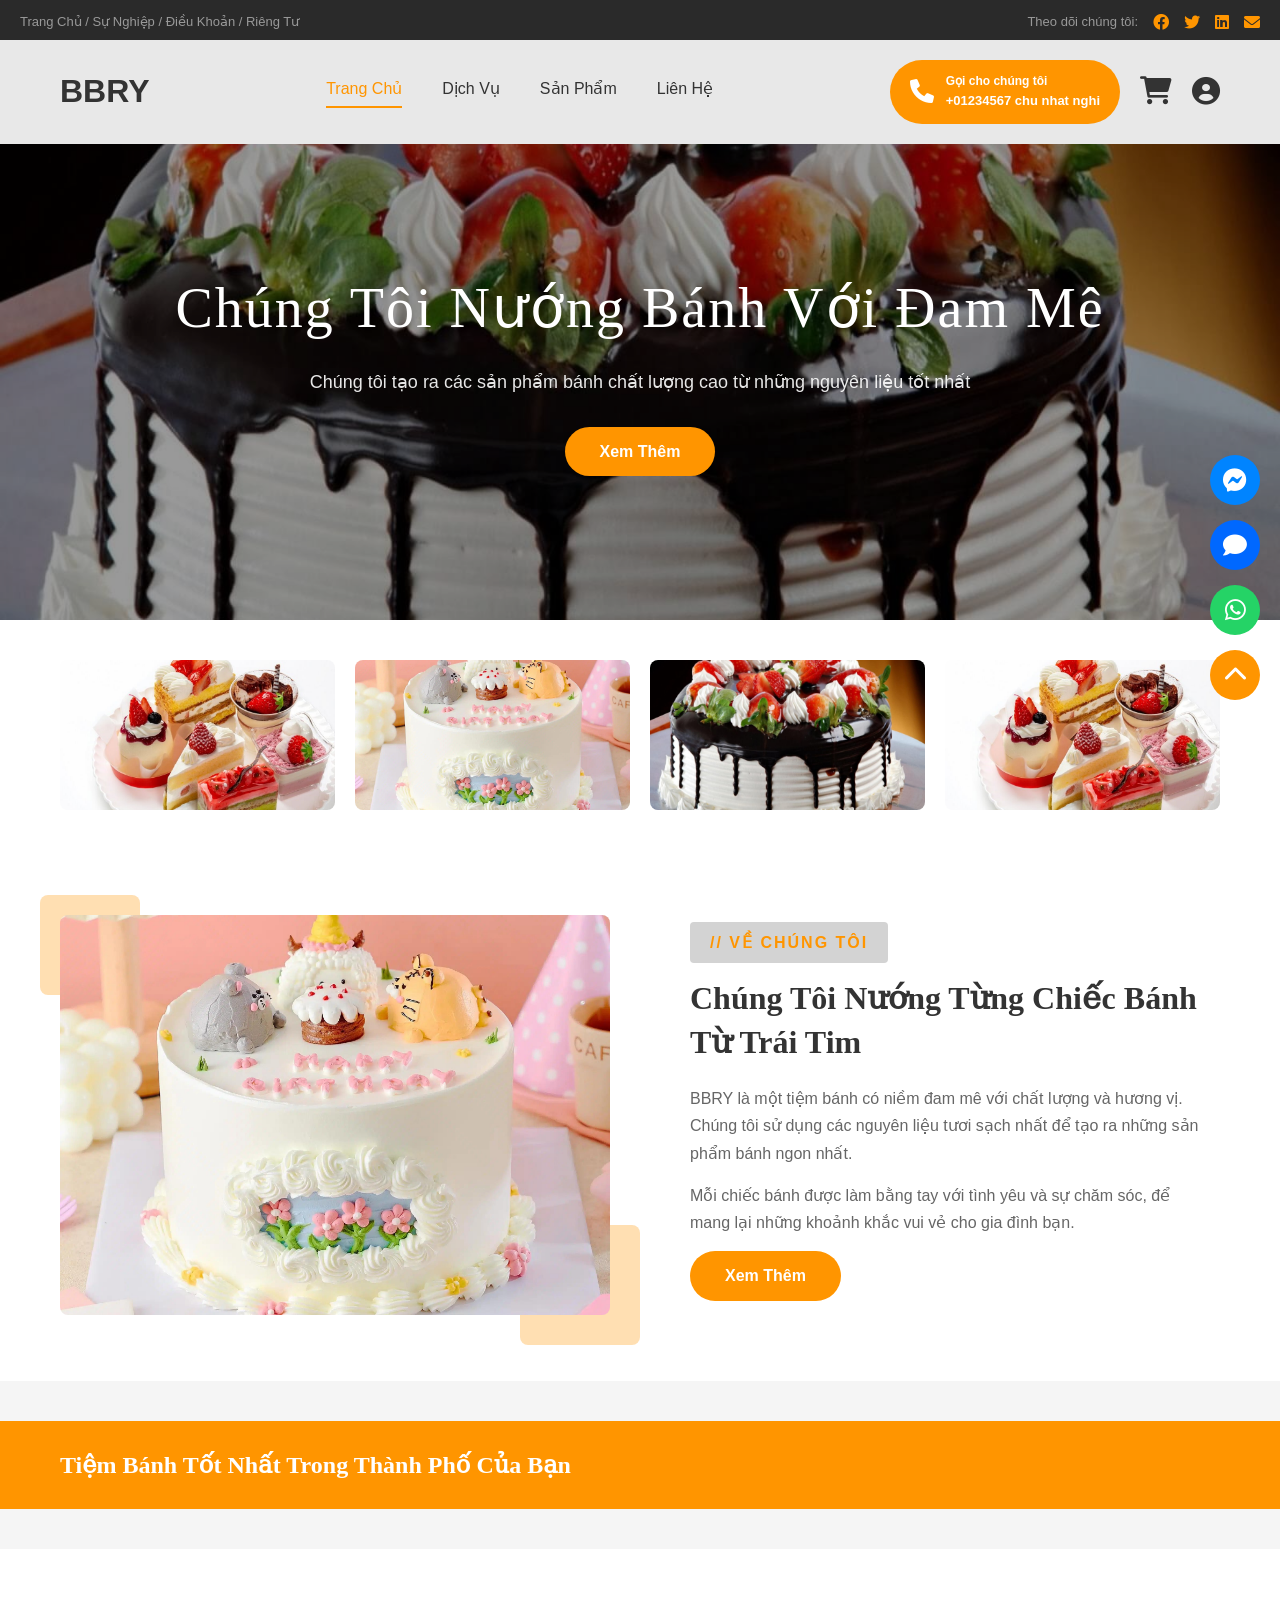
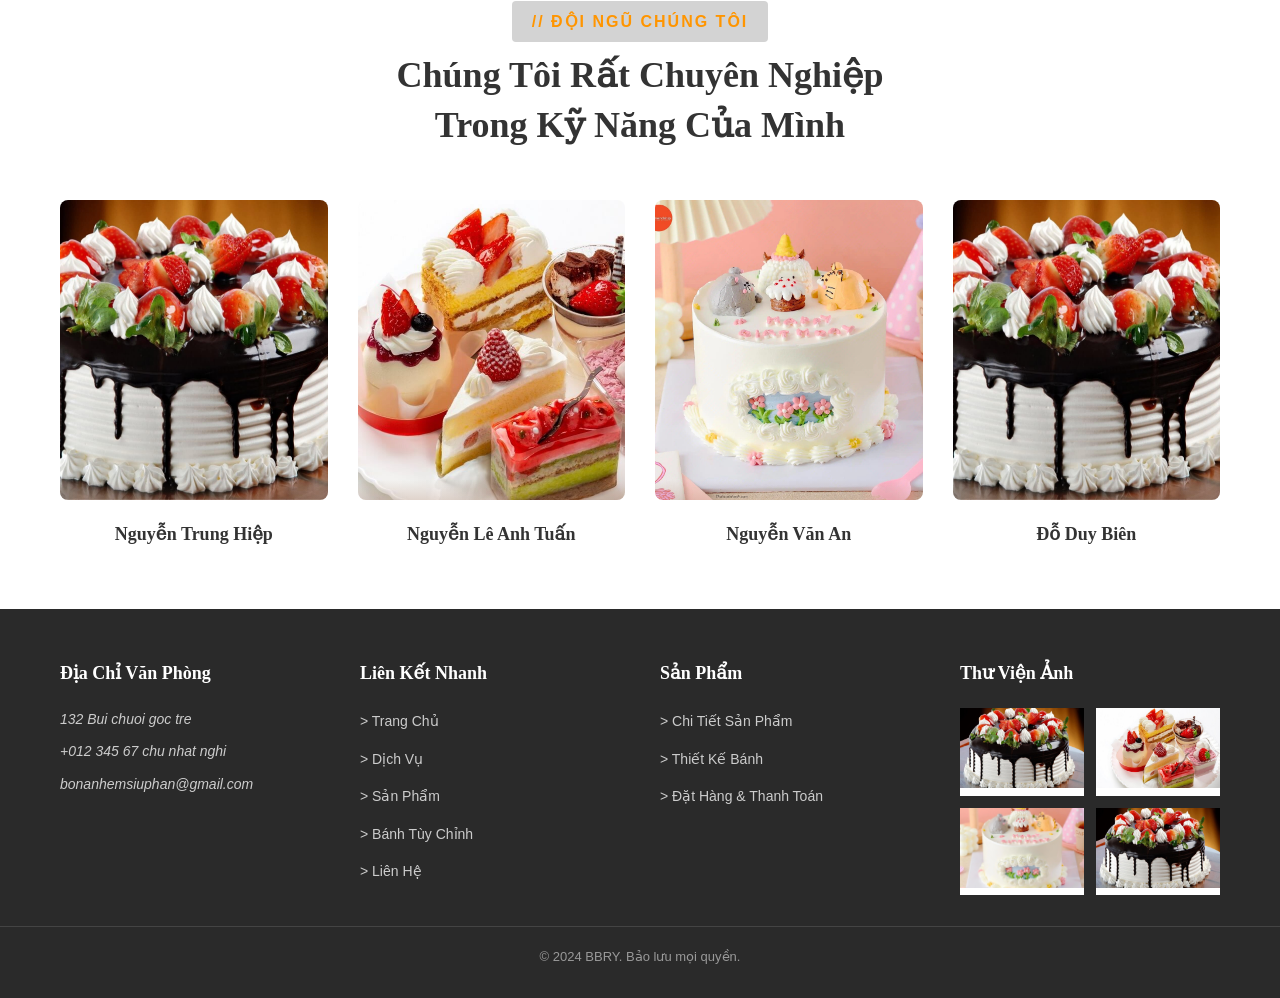
<file: index.html>
<!DOCTYPE html>
<html lang="vi">
<head>
    <meta charset="UTF-8">
    <meta name="viewport" content="width=device-width, initial-scale=1.0">
    <title>BBRY - Cửa hàng bánh</title>
    <link rel="stylesheet" href="styles.css">
    <link rel="stylesheet" href="https://cdnjs.cloudflare.com/ajax/libs/font-awesome/6.0.0/css/all.min.css">
</head>
<body>
    <!-- Header Component Placeholder -->
    <div id="header-placeholder"></div>

    <!-- MAIN CONTENT -->
    <main class="main-content">
        <!-- Floating social icons -->
        <div class="floating-social">
            <a href="#" class="float-icon messenger"><i class="fab fa-facebook-messenger"></i></a>
            <a href="#" class="float-icon zalo"><i class="fas fa-comment"></i></a>
            <a href="#" class="float-icon whatsapp"><i class="fab fa-whatsapp"></i></a>
            <a href="#" class="float-icon top"><i class="fas fa-chevron-up"></i></a>
        </div>

        <!-- HERO BANNER -->
        <section class="hero-banner">
            <div class="hero-background">
                <img src="assets/banh1.jpg" alt="Hero">
            </div>
            <div class="hero-overlay"></div>
            <div class="hero-content">
                <h1>Chúng Tôi Nướng Bánh Với Đam Mê</h1>
                <p>Chúng tôi tạo ra các sản phẩm bánh chất lượng cao từ những nguyên liệu tốt nhất</p>
                <a href="products.html" class="read-more-btn">Xem Thêm</a>
            </div>
        </section>

        <!-- SLIDER IMAGES -->
        <section class="slider-section">
            <div class="container">
                <div class="slider-grid">
                    <div class="slider-item">
                        <img src="assets/banh2.jpeg" alt="Slider">
                    </div>
                    <div class="slider-item">
                        <img src="assets/banh4.jpeg" alt="Slider">
                    </div>
                    <div class="slider-item">
                        <img src="assets/banh1.jpg" alt="Slider">
                    </div>
                    <div class="slider-item">
                        <img src="assets/banh2.jpeg" alt="Slider">
                    </div>
                </div>
            </div>
        </section>

        <!-- ABOUT US SECTION -->
        <section class="about-section">
            <div class="container">
                <div class="about-content">
                    <div class="about-image">
                        <div class="shape shape-1"></div>
                        <div class="shape shape-2"></div>
                        <img src="assets/banh4.jpeg" alt="About">
                    </div>
                    <div class="about-text">
                        <span class="section-label">// VỀ CHÚNG TÔI</span>
                        <h2>Chúng Tôi Nướng Từng Chiếc Bánh Từ Trái Tim</h2>
                        <p>BBRY là một tiệm bánh có niềm đam mê với chất lượng và hương vị. Chúng tôi sử dụng các nguyên liệu tươi sạch nhất để tạo ra những sản phẩm bánh ngon nhất.</p>
                        <p>Mỗi chiếc bánh được làm bằng tay với tình yêu và sự chăm sóc, để mang lại những khoảnh khắc vui vẻ cho gia đình bạn.</p>
                        <a href="#" class="read-more-btn">Xem Thêm</a>
                    </div>
                </div>
            </div>
        </section>

        <!-- BEST BAKERY SECTION -->
        <section class="best-bakery">
            <div class="container">
                <h2>Tiệm Bánh Tốt Nhất Trong Thành Phố Của Bạn</h2>
            </div>
        </section>

        <!-- OUR TEAM SECTION -->
        <section class="team-section">
            <div class="container">
                <div class="team-header">
                    <span class="section-label">// ĐỘI NGŨ CHÚNG TÔI</span>
                    <h2>Chúng Tôi Rất Chuyên Nghiệp<br>Trong Kỹ Năng Của Mình</h2>
                </div>
                
                <div class="team-grid">
                    <div class="team-member">
                        <div class="member-image">
                            <img src="assets/banh1.jpg" alt="Team Member">
                            <div class="member-overlay">
                                <span>Nhân Viên</span>
                            </div>
                        </div>
                        <h3>Nguyễn Trung Hiệp</h3>
                    </div>

                    <div class="team-member">
                        <div class="member-image">
                            <img src="assets/banh2.jpeg" alt="Team Member">
                            <div class="member-overlay">
                                <span>Nhân Viên</span>
                            </div>
                        </div>
                        <h3>Nguyễn Lê Anh Tuấn</h3>
                    </div>

                    <div class="team-member">
                        <div class="member-image">
                            <img src="assets/banh4.jpeg" alt="Team Member">
                            <div class="member-overlay">
                                <span>Nhân Viên</span>
                            </div>
                        </div>
                        <h3>Nguyễn Văn An</h3>
                    </div>

                    <div class="team-member">
                        <div class="member-image">
                            <img src="assets/banh1.jpg" alt="Team Member">
                            <div class="member-overlay">
                                <span>Nhân Viên</span>
                            </div>
                        </div>
                        <h3>Đỗ Duy Biên</h3>
                    </div>
                </div>
            </div>
        </section>
    </main>

    <!-- Footer Component Placeholder -->
    <div id="footer-placeholder"></div>

    <!-- Load Components -->
    <script src="components.js"></script>
</body>
</html>
</file>
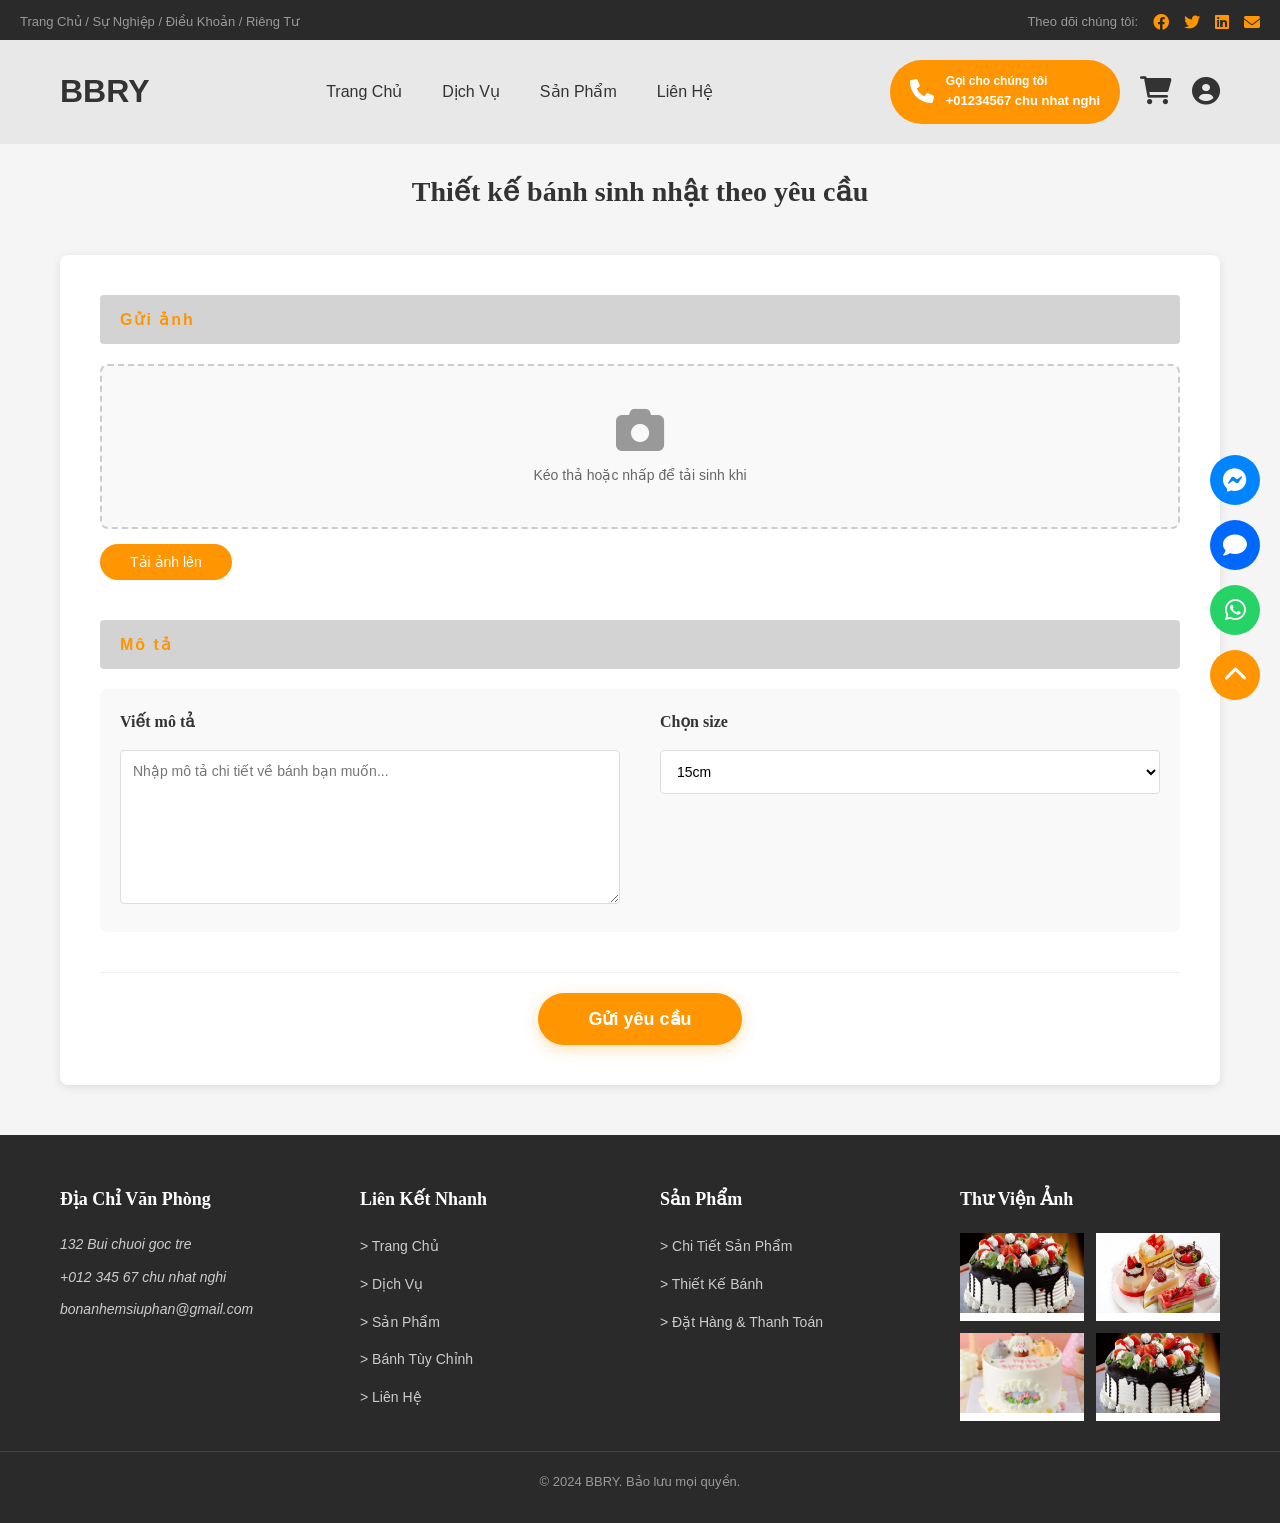
<file: custom-cake.html>
<!DOCTYPE html>
<html lang="vi">
<head>
    <meta charset="UTF-8">
    <meta name="viewport" content="width=device-width, initial-scale=1.0">
    <title>Thiết kế bánh - BBRY</title>
    <link rel="stylesheet" href="styles.css">
    <link rel="stylesheet" href="https://cdnjs.cloudflare.com/ajax/libs/font-awesome/6.0.0/css/all.min.css">
</head>
<body>
    <!-- Header Component Placeholder -->
    <div id="header-placeholder"></div>

    <!-- MAIN CONTENT -->
    <main class="main-content">
        <!-- Floating social icons -->
        <div class="floating-social">
            <a href="#" class="float-icon messenger"><i class="fab fa-facebook-messenger"></i></a>
            <a href="#" class="float-icon zalo"><i class="fas fa-comment"></i></a>
            <a href="#" class="float-icon whatsapp"><i class="fab fa-whatsapp"></i></a>
            <a href="#" class="float-icon top"><i class="fas fa-chevron-up"></i></a>
        </div>

        <!-- CUSTOM CAKE FORM -->
        <div class="custom-cake-container">
            <div class="container">
                <h1 class="form-title">Thiết kế bánh sinh nhật theo yêu cầu</h1>

                <form class="cake-form">
                    <!-- Image Section -->
                    <div class="form-section">
                        <div class="section-label">Gửi ảnh</div>
                        <div class="image-upload-box">
                            <div class="upload-area">
                                <i class="fas fa-camera"></i>
                                <p>Kéo thả hoặc nhấp để tải sinh khi</p>
                            </div>
                            <input type="file" class="file-input" accept="image/*">
                        </div>
                        <button type="button" class="upload-btn">Tải ảnh lên</button>
                    </div>

                    <!-- Description Section -->
                    <div class="form-section">
                        <div class="section-label">Mô tả</div>
                        <div class="description-content">
                            <div class="description-left">
                                <h3>Viết mô tả</h3>
                                <textarea class="description-input" placeholder="Nhập mô tả chi tiết về bánh bạn muốn..." rows="8"></textarea>
                            </div>

                            <div class="description-right">
                                <h3>Chọn size</h3>
                                <select class="size-select">
                                    <option value="15">15cm</option>
                                    <option value="20">20cm</option>
                                    <option value="25">25cm</option>
                                    <option value="30">30cm</option>
                                </select>
                            </div>
                        </div>
                    </div>

                    <!-- Submit Button -->
                    <div class="form-submit">
                        <button type="submit" class="submit-btn">Gửi yêu cầu</button>
                    </div>
                </form>
            </div>
        </div>
    </main>

    <!-- FOOTER -->
    <!-- Footer Component Placeholder -->
    <div id="footer-placeholder"></div>

    <!-- Load Components -->
    <script src="components.js"></script>
</body>
</html>
</file>
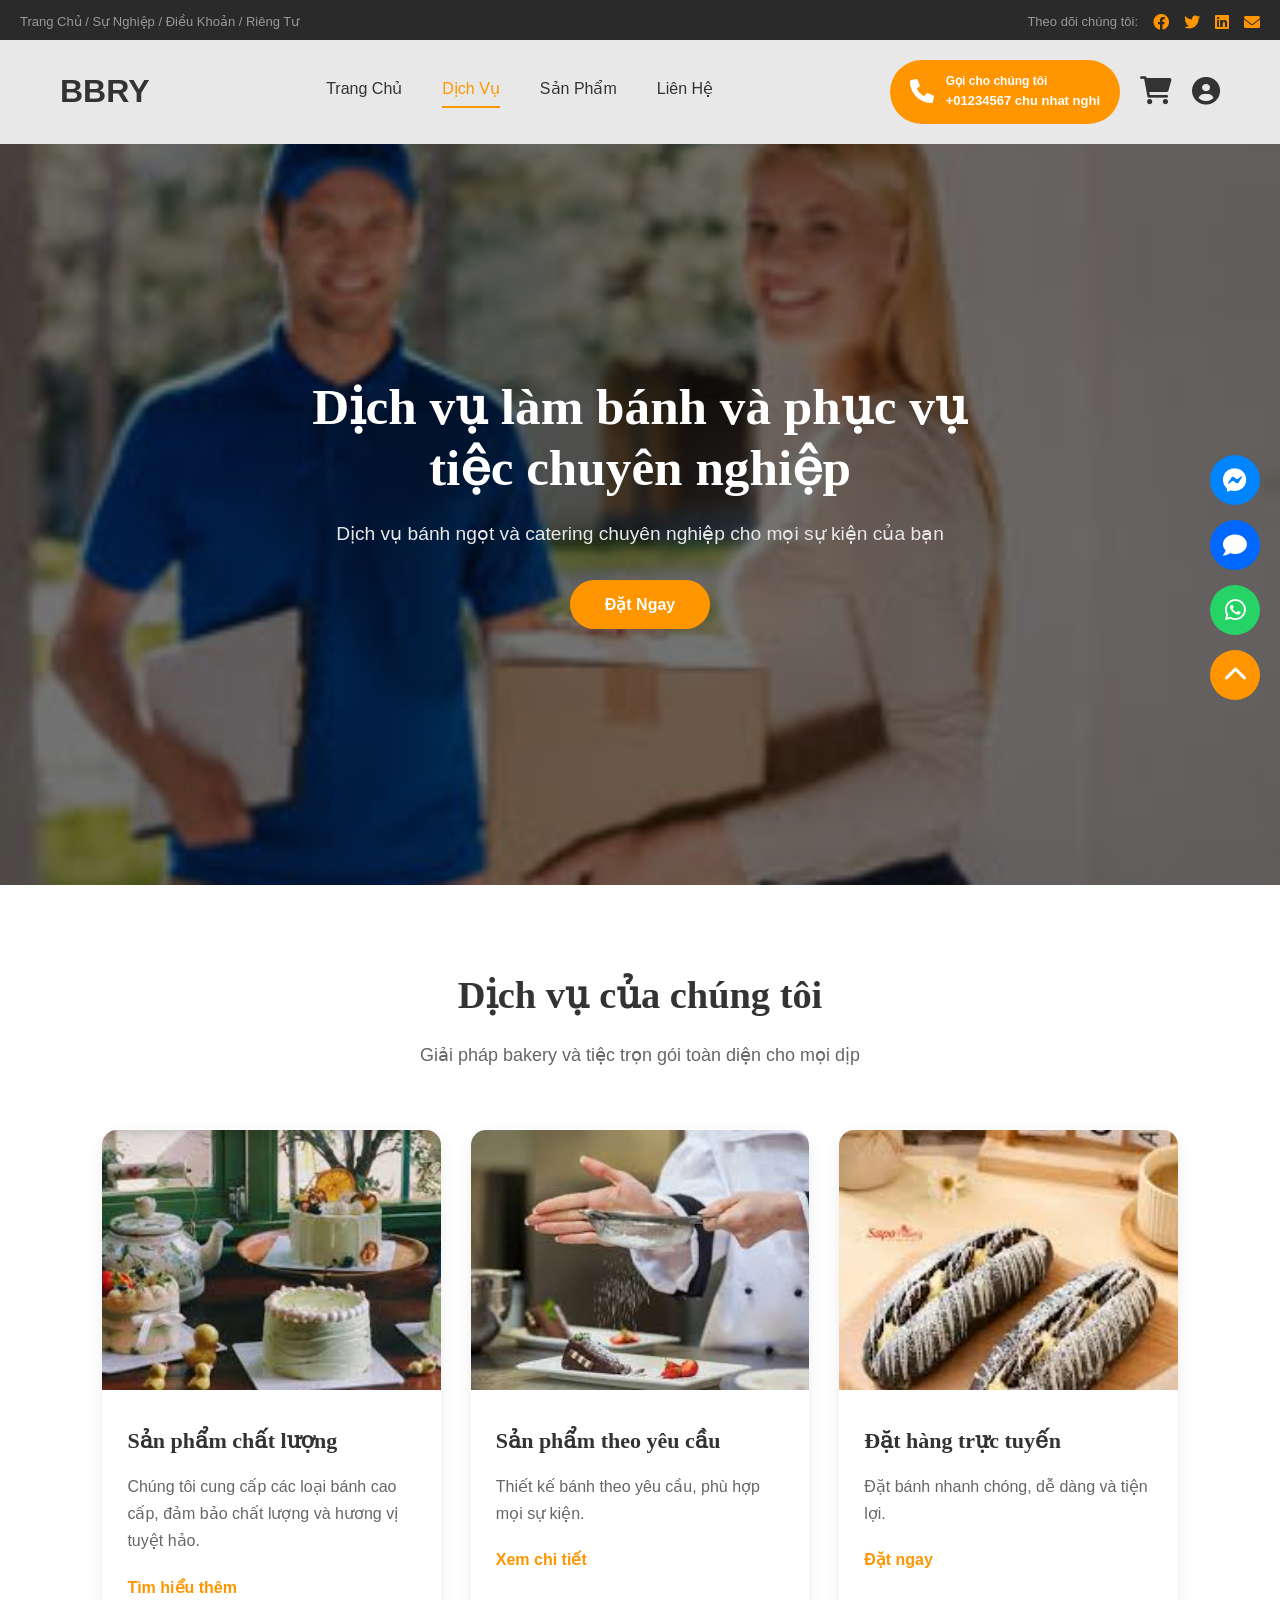
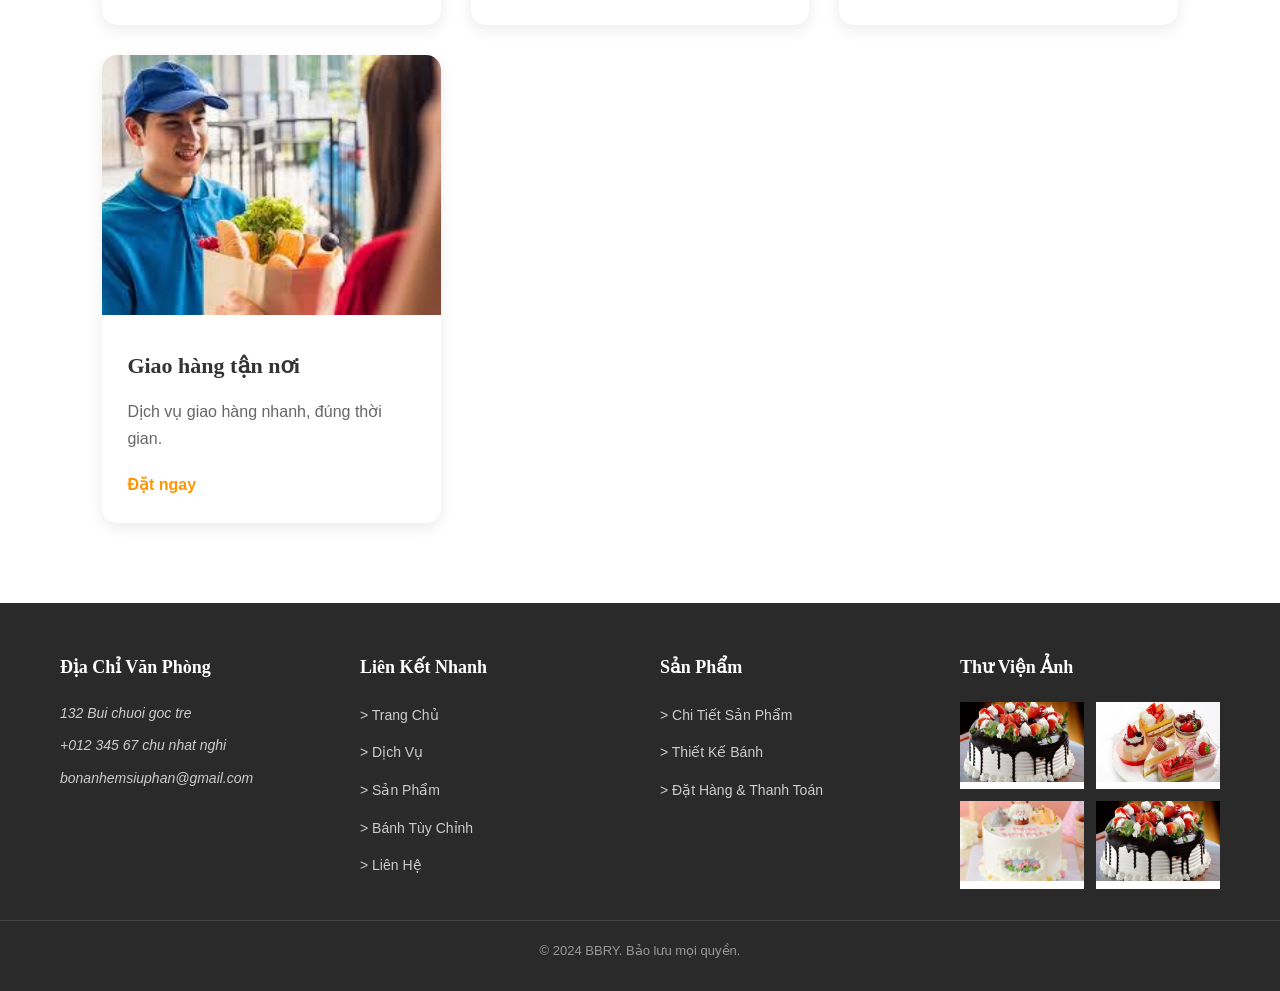
<file: DichVu.html>
<!DOCTYPE html>
<html lang="vi">

<head>
    <meta charset="UTF-8">
    <meta name="viewport" content="width=device-width, initial-scale=1.0">
    <title>Dịch vụ - BBRY</title>
    <link rel="stylesheet" href="styles.css">
    <link rel="stylesheet" href="https://cdnjs.cloudflare.com/ajax/libs/font-awesome/6.0.0/css/all.min.css">
</head>

<body class="services-page">

    <!-- Header Component Placeholder -->
    <div id="header-placeholder"></div>

    <!-- MAIN CONTENT -->
    <main class="main-content">
        <div class="floating-social">
            <a href="#" class="float-icon messenger"><i class="fab fa-facebook-messenger"></i></a>
            <a href="#" class="float-icon zalo"><i class="fas fa-comment"></i></a>
            <a href="#" class="float-icon whatsapp"><i class="fab fa-whatsapp"></i></a>
            <a href="#" class="float-icon top"><i class="fas fa-chevron-up"></i></a>
        </div>

        <section class="service-hero">
            <div class="service-hero-overlay"></div>
            <div class="service-hero-content">
                <h1>
                    Dịch vụ làm bánh và phục vụ tiệc chuyên nghiệp
                </h1>
                <p>
                    Dịch vụ bánh ngọt và catering chuyên nghiệp
                    cho mọi sự kiện của bạn
                </p>
                <a href="custom-cake.html" class="read-more-btn" style="display:inline-block;">Đặt Ngay</a>
            </div>
        </section>

        <section class="services-block">
            <h2>Dịch vụ của chúng tôi</h2>
            <p class="sub-title">
                Giải pháp bakery và tiệc trọn gói toàn diện cho mọi dịp
            </p>
            <div class="card-grid">
                <div class="service-card">
                    <img src="assets/BanhChatLuong.jpg" alt="service">
                    <div class="card-content">
                        <h3>Sản phẩm chất lượng</h3>
                        <p>
                            Chúng tôi cung cấp các loại bánh cao cấp,
                            đảm bảo chất lượng và hương vị tuyệt hảo.
                        </p>
                        <a href="products.html">Tìm hiểu thêm</a>
                    </div>
                </div>

                <div class="service-card">
                    <img src="assets/LamBanh.jpg" alt="service">
                    <div class="card-content">
                        <h3>Sản phẩm theo yêu cầu</h3>
                        <p>
                            Thiết kế bánh theo yêu cầu,
                            phù hợp mọi sự kiện.
                        </p>
                        <a href="custom-cake.html">Xem chi tiết</a>
                    </div>
                </div>

                <div class="service-card">
                    <img src="assets/TrucTuyen.jpg" alt="service">
                    <div class="card-content">
                        <h3>Đặt hàng trực tuyến</h3>
                        <p>
                            Đặt bánh nhanh chóng,
                            dễ dàng và tiện lợi.
                        </p>
                        <a href="products.html">Đặt ngay</a>
                    </div>
                </div>

                <div class="service-card">
                    <img src="assets/GiaoHang1.jpg" alt="service">
                    <div class="card-content">
                        <h3>Giao hàng tận nơi</h3>
                        <p>
                            Dịch vụ giao hàng nhanh,
                            đúng thời gian.
                        </p>
                        <a href="GioHang.html">Đặt ngay</a>
                    </div>
                </div>
            </div>
        </section>
    </main>

    <!-- FOOTER -->
    <!-- Footer Component Placeholder -->
    <div id="footer-placeholder"></div>

    <!-- Load Components -->
    <script src="components.js"></script>

</body>

</html>
</file>
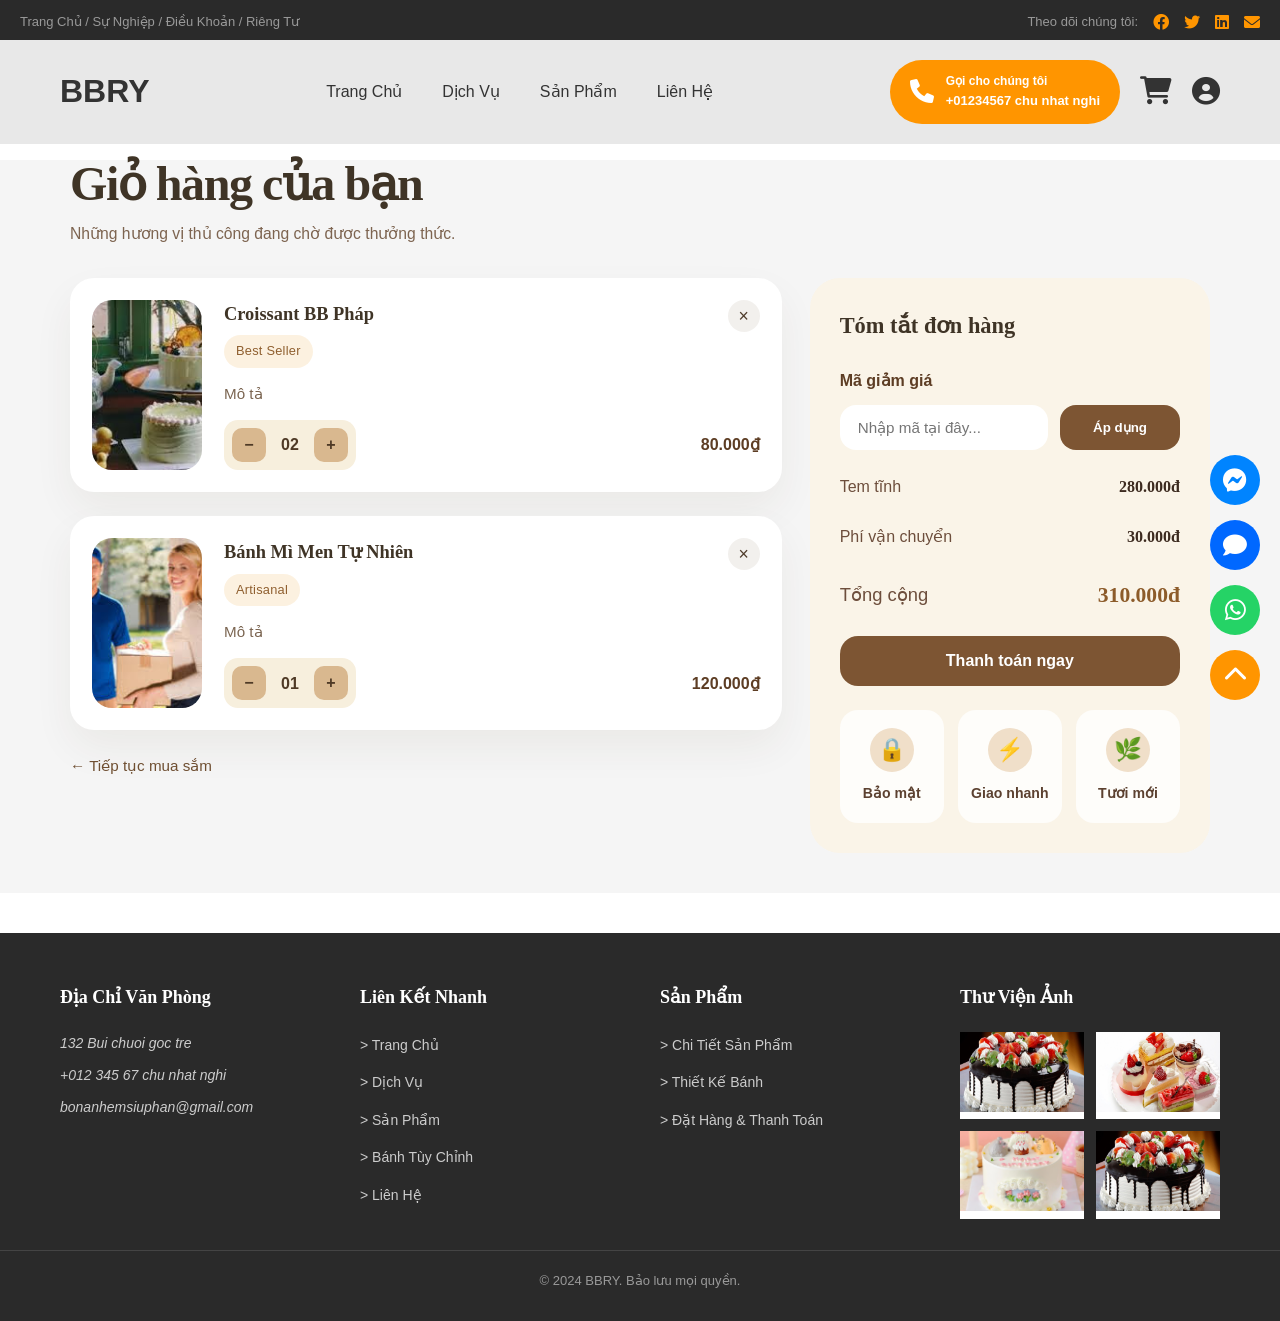
<file: GioHang.html>
<!DOCTYPE html>
<html lang="vi">
<head>
    <meta charset="UTF-8" />
    <meta name="viewport" content="width=device-width, initial-scale=1.0" />
    <title>Giỏ hàng - BBRY</title>
    <link rel="stylesheet" href="styles.css" />
    <link rel="stylesheet" href="https://cdnjs.cloudflare.com/ajax/libs/font-awesome/6.0.0/css/all.min.css">
</head>
<body>
    <!-- Header Component Placeholder -->
    <div id="header-placeholder"></div>

    <main class="main-content">
        <div class="floating-social">
            <a href="#" class="float-icon messenger"><i class="fab fa-facebook-messenger"></i></a>
            <a href="#" class="float-icon zalo"><i class="fas fa-comment"></i></a>
            <a href="#" class="float-icon whatsapp"><i class="fab fa-whatsapp"></i></a>
            <a href="#" class="float-icon top"><i class="fas fa-chevron-up"></i></a>
        </div>

        <div class="page-shell">
            <section class="page-header">
                <div>
                    <h1>Giỏ hàng của bạn</h1>
                    <p>Những hương vị thủ công đang chờ được thưởng thức.</p>
                </div>
            </section>

            <section class="cart-grid">
                <div class="cart-items">
                    <article class="cart-card">
                        <div class="cart-item-image">
                            <img src="assets/BanhChatLuong.jpg" alt="Croissant BB Pháp" />
                        </div>
                        <div class="cart-item-body">
                            <div class="item-title">
                                <div>
                                    <h2><a href="ChiTietBanh.html" class="product-title-link">Croissant BB Pháp</a></h2>
                                    <span class="item-badge">Best Seller</span>
                                </div>
                                <button class="btn-icon" type="button" aria-label="Xóa sản phẩm">×</button>
                            </div>
                            <p class="item-description">Mô tả</p>
                            <div class="item-meta">
                                <div class="quantity-box">
                                    <button type="button" class="qty-btn">−</button>
                                    <span class="qty-value">02</span>
                                    <button type="button" class="qty-btn">+</button>
                                </div>
                                <div class="item-price">80.000₫</div>
                            </div>
                        </div>
                    </article>

                    <article class="cart-card">
                        <div class="cart-item-image">
                            <img src="assets/GiaoHang.jpg" alt="Bánh Mì Men Tự Nhiên" />
                        </div>
                        <div class="cart-item-body">
                            <div class="item-title">
                                <div>
                                    <h2><a href="ChiTietBanh.html" class="product-title-link">Bánh Mì Men Tự Nhiên</a></h2>
                                    <span class="item-badge">Artisanal</span>
                                </div>
                                <button class="btn-icon" type="button" aria-label="Xóa sản phẩm">×</button>
                            </div>
                            <p class="item-description">Mô tả</p>
                            <div class="item-meta">
                                <div class="quantity-box">
                                    <button type="button" class="qty-btn">−</button>
                                    <span class="qty-value">01</span>
                                    <button type="button" class="qty-btn">+</button>
                                </div>
                                <div class="item-price">120.000₫</div>
                            </div>
                        </div>
                    </article>

                    <a href="products.html" class="continue-link">← Tiếp tục mua sắm</a>
                </div>

                <aside class="summary-card">
                    <h2>Tóm tắt đơn hàng</h2>
                    <form class="coupon-form">
                        <label for="coupon">Mã giảm giá</label>
                        <div class="coupon-row">
                            <input id="coupon" type="text" placeholder="Nhập mã tại đây..." />
                            <button type="button">Áp dụng</button>
                        </div>
                    </form>

                    <div class="summary-line">
                        <span>Tem tĩnh</span>
                        <strong>280.000đ</strong>
                    </div>
                    <div class="summary-line">
                        <span>Phí vận chuyển</span>
                        <strong>30.000đ</strong>
                    </div>

                    <div class="summary-total">
                        <span>Tổng cộng</span>
                        <strong>310.000đ</strong>
                    </div>

                    <a href="ThanhToan.html" class="checkout-btn">Thanh toán ngay</a>

                    <div class="card-features">
                        <div>
                            <span class="feature-icon">🔒</span>
                            <p>Bảo mật</p>
                        </div>
                        <div>
                            <span class="feature-icon">⚡</span>
                            <p>Giao nhanh</p>
                        </div>
                        <div>
                            <span class="feature-icon">🌿</span>
                            <p>Tươi mới</p>
                        </div>
                    </div>
                </aside>
            </section>
        </div>
    </main>

    <!-- Footer Component Placeholder -->
    <div id="footer-placeholder"></div>

    <!-- Load Components -->
    <script src="components.js"></script>
</body>
</html>
</file>
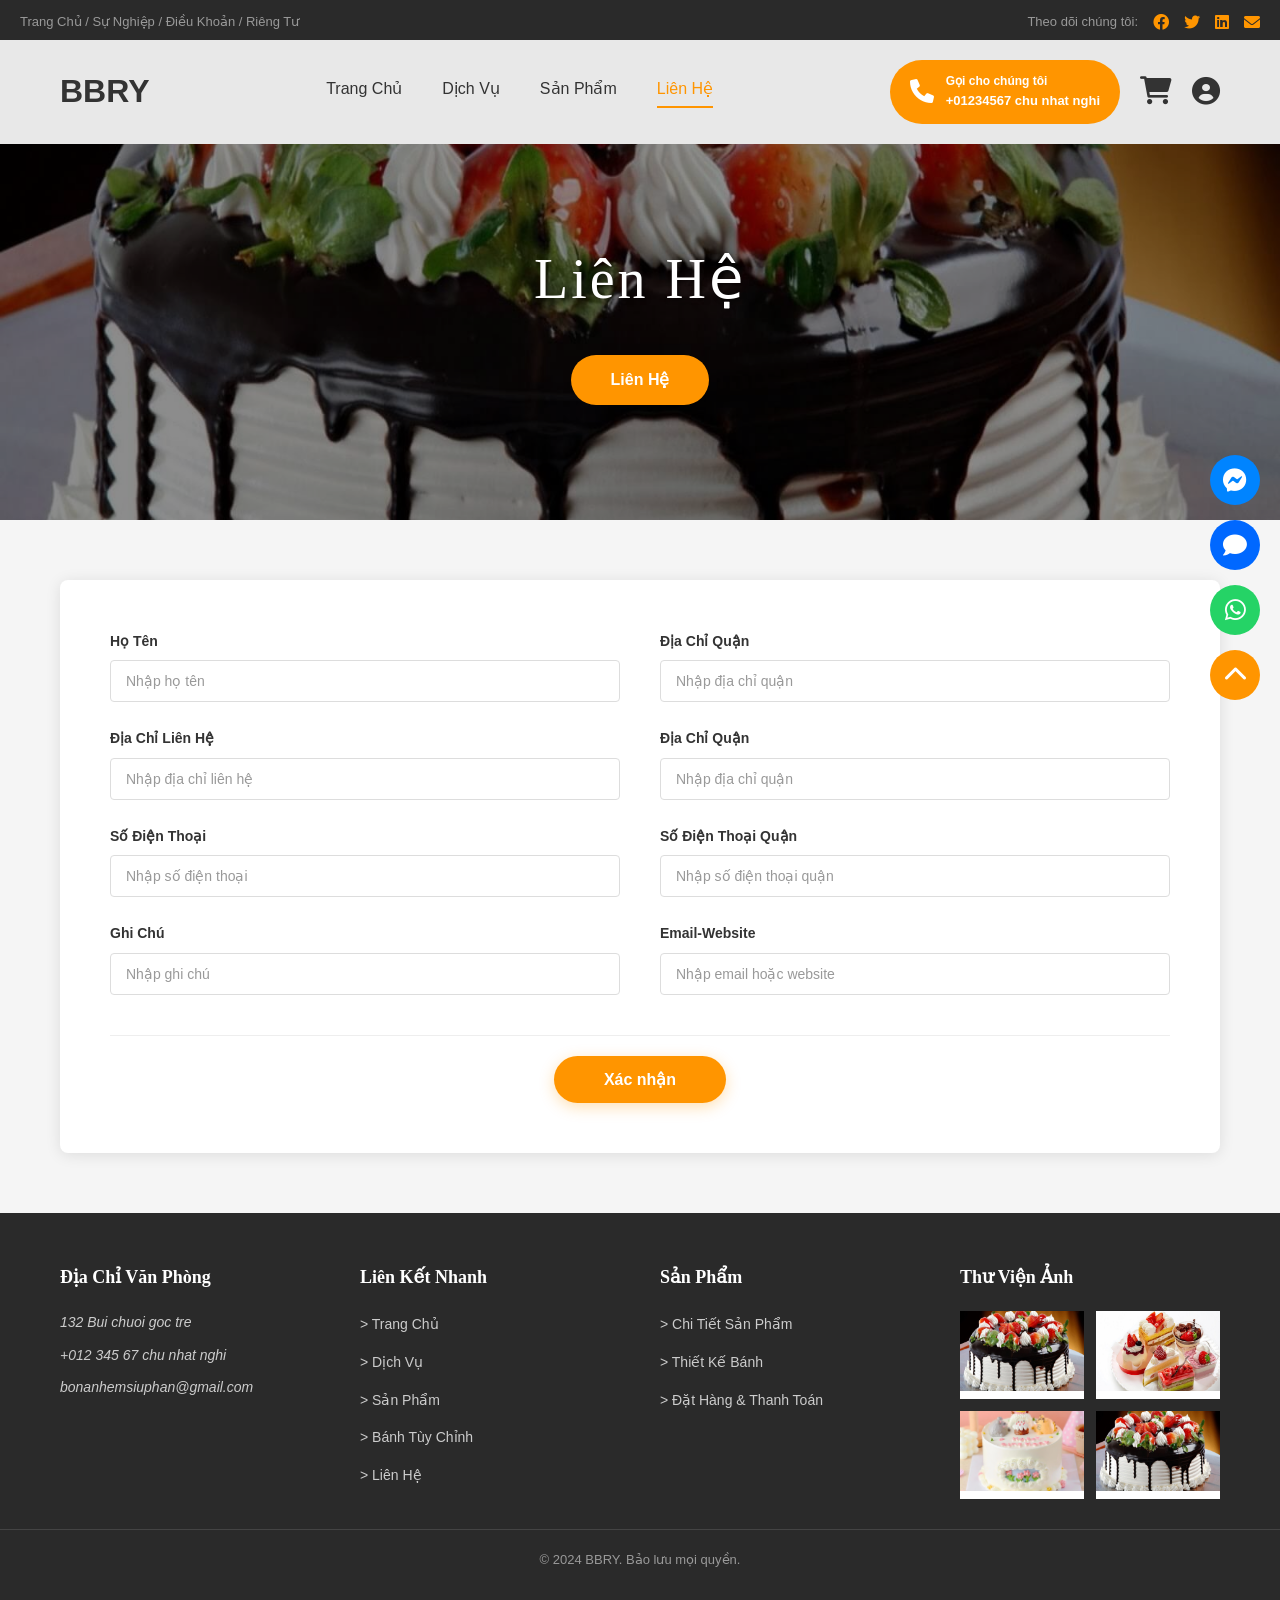
<file: lienhe.html>
<!DOCTYPE html>
<html lang="vi">
<head>
    <meta charset="UTF-8">
    <meta name="viewport" content="width=device-width, initial-scale=1.0">
    <title>Liên hệ - BBRY</title>
    <link rel="stylesheet" href="styles.css">
    <link rel="stylesheet" href="https://cdnjs.cloudflare.com/ajax/libs/font-awesome/6.0.0/css/all.min.css">
</head>
<body>
   <!-- Header Component Placeholder -->
   <div id="header-placeholder"></div>
    <!-- MAIN CONTENT -->
    <main class="main-content">
        <!-- Floating social icons -->
        <div class="floating-social">
            <a href="#" class="float-icon messenger"><i class="fab fa-facebook-messenger"></i></a>
            <a href="#" class="float-icon zalo"><i class="fas fa-comment"></i></a>
            <a href="#" class="float-icon whatsapp"><i class="fab fa-whatsapp"></i></a>
            <a href="#" class="float-icon top"><i class="fas fa-chevron-up"></i></a>
        </div>

        <!-- CONTACT BANNER -->
        <section class="contact-banner">
            <div class="banner-background">
                <img src="assets/banh1.jpg" alt="Contact">
            </div>
            <div class="banner-overlay"></div>
            <div class="banner-content">
                <h1>Liên Hệ</h1>
                <a href="#contact-form" class="contact-btn">Liên Hệ</a>
            </div>
        </section>

        <!-- CONTACT FORM SECTION -->
        <section class="contact-section" id="contact-form">
            <div class="container">
                <form class="contact-form">
                    <div class="form-grid">
                        <!-- Left Column -->
                        <div class="form-column">
                            <div class="form-group">
                                <label>Họ tên</label>
                                <input type="text" placeholder="Nhập họ tên" required>
                            </div>

                            <div class="form-group">
                                <label>Địa chỉ liên hệ</label>
                                <input type="text" placeholder="Nhập địa chỉ liên hệ" required>
                            </div>

                            <div class="form-group">
                                <label>Số điện thoại</label>
                                <input type="tel" placeholder="Nhập số điện thoại" required>
                            </div>

                            <div class="form-group">
                                <label>Ghi chú</label>
                                <input type="text" placeholder="Nhập ghi chú" required>
                            </div>
                        </div>

                        <!-- Right Column -->
                        <div class="form-column">
                            <div class="form-group">
                                <label>Địa chỉ quận</label>
                                <input type="text" placeholder="Nhập địa chỉ quận" required>
                            </div>

                            <div class="form-group">
                                <label>Địa chỉ quận</label>
                                <input type="text" placeholder="Nhập địa chỉ quận" required>
                            </div>

                            <div class="form-group">
                                <label>Số điện thoại quận</label>
                                <input type="tel" placeholder="Nhập số điện thoại quận" required>
                            </div>

                            <div class="form-group">
                                <label>Email-Website</label>
                                <input type="email" placeholder="Nhập email hoặc website" required>
                            </div>
                        </div>
                    </div>

                    <!-- Submit Button -->
                    <div class="form-submit">
                        <button type="submit" class="confirm-btn">Xác nhận</button>
                    </div>
                </form>
            </div>
        </section>
    </main>

    <!-- Footer Component Placeholder -->
    <div id="footer-placeholder"></div>

    <!-- Load Components -->
    <script src="components.js"></script>
</body>
</html>
</file>
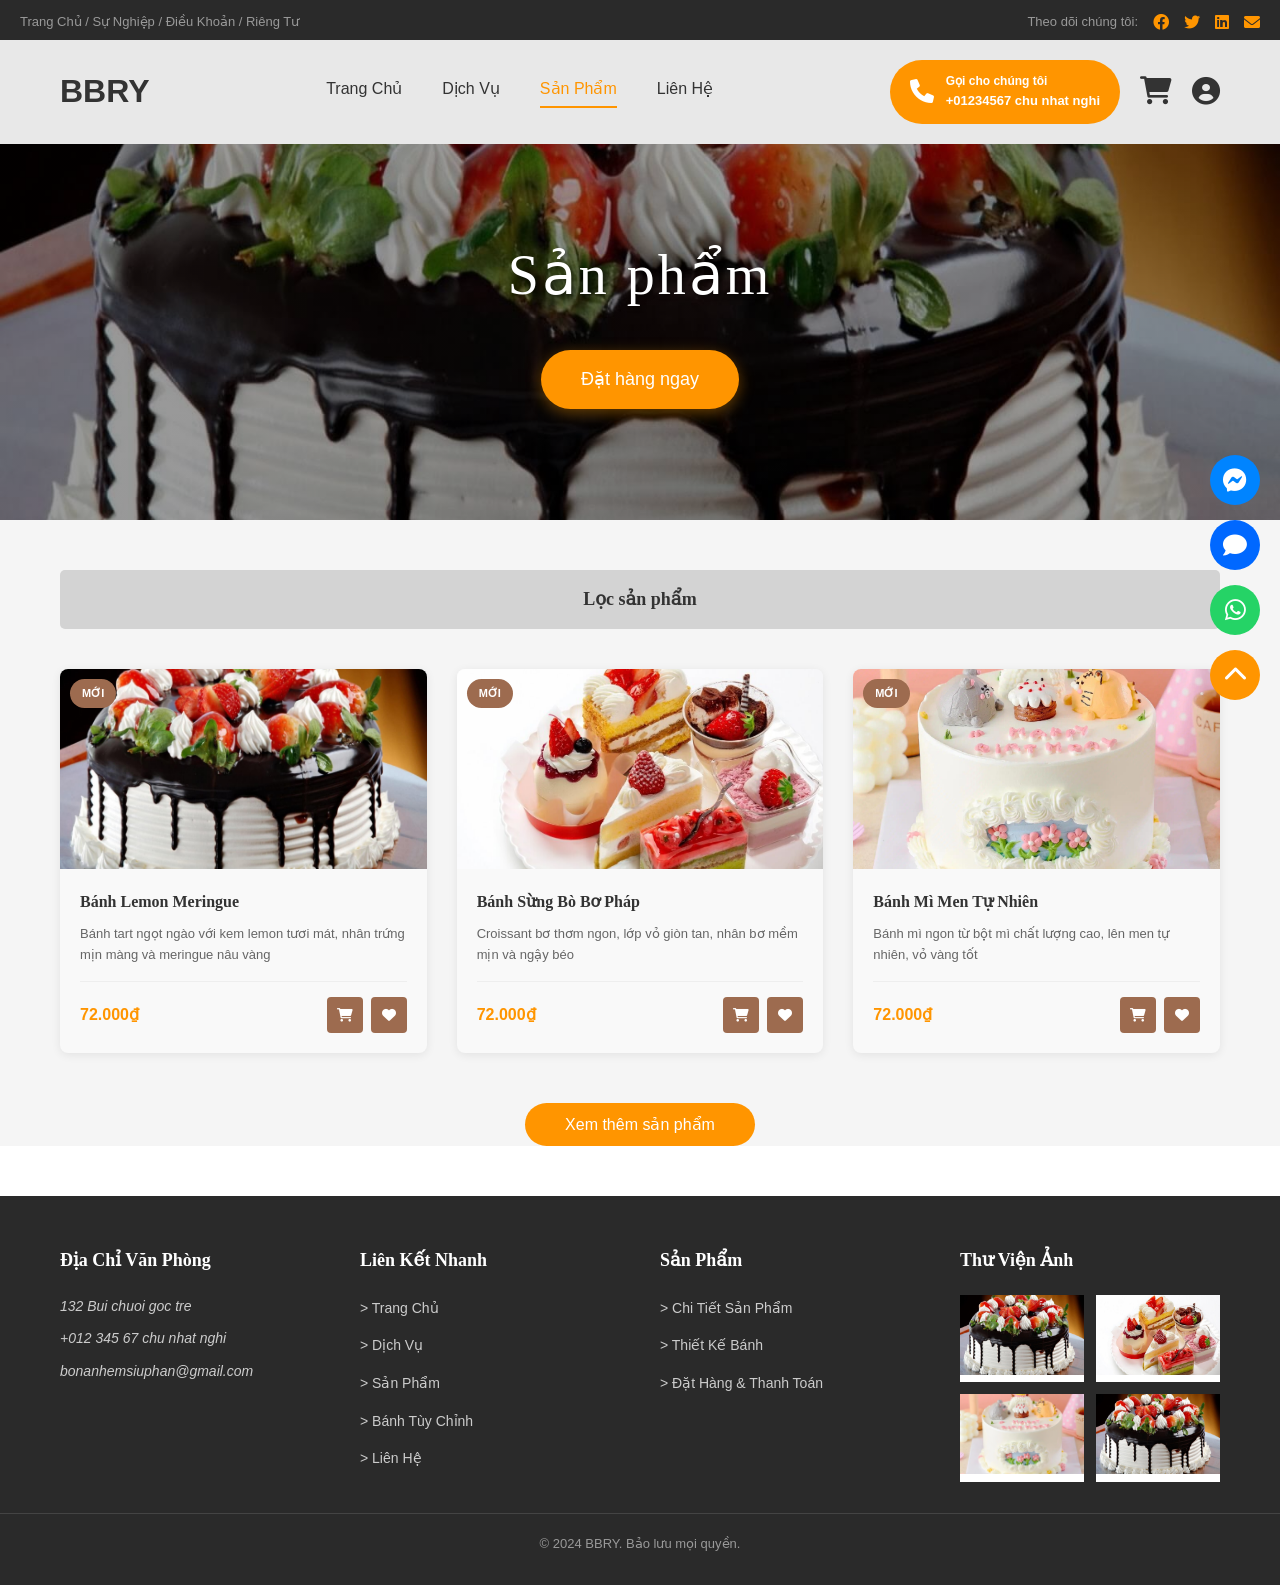
<file: products.html>
<!DOCTYPE html>
<html lang="vi">
<head>
    <meta charset="UTF-8">
    <meta name="viewport" content="width=device-width, initial-scale=1.0">
    <title>Sản phẩm - BBRY</title>
    <link rel="stylesheet" href="styles.css">
    <link rel="stylesheet" href="https://cdnjs.cloudflare.com/ajax/libs/font-awesome/6.0.0/css/all.min.css">
</head>
<body>
    <!-- Header Component Placeholder -->
    <div id="header-placeholder"></div>
 
    <!-- MAIN CONTENT -->
    <main class="main-content">
        <!-- Floating social icons -->
        <div class="floating-social">
            <a href="#" class="float-icon messenger"><i class="fab fa-facebook-messenger"></i></a>
            <a href="#" class="float-icon zalo"><i class="fas fa-comment"></i></a>
            <a href="#" class="float-icon whatsapp"><i class="fab fa-whatsapp"></i></a>
            <a href="#" class="float-icon top"><i class="fas fa-chevron-up"></i></a>
        </div>

        <!-- PRODUCT BANNER -->
        <div class="product-banner">
            <div class="banner-content">
                <h1>Sản phẩm</h1>
                <a href="custom-cake.html" class="order-btn">Đặt hàng ngay</a>
            </div>
        </div>

        <!-- SORT SECTION -->
        <div class="container">
            <div class="sort-section">
                <h2>Lọc sản phẩm</h2>
            </div>

            <!-- PRODUCTS GRID -->
            <div class="products-grid">
                <div class="product-card">
                    <div class="product-image">
                        <img src="assets/banh1.jpg" alt="Lemon Meringue Tart">
                        <span class="price-tag">MỚI</span>
                    </div>
                    <div class="product-info">
                        <h3><a href="ChiTietBanh.html" class="product-title-link">Bánh Lemon Meringue</a></h3>
                        <p>Bánh tart ngọt ngào với kem lemon tươi mát, nhân trứng mịn màng và meringue nâu vàng</p>
                        <div class="product-footer">
                            <span class="product-price">72.000₫</span>
                            <div class="product-icons">
                                <button class="icon-btn" title="Thêm vào giỏ hàng">
                                    <i class="fas fa-shopping-cart"></i>
                                </button>
                                <button class="icon-btn" title="Thêm vào yêu thích">
                                    <i class="fas fa-heart"></i>
                                </button>
                            </div>
                        </div>
                    </div>
                </div>

                <div class="product-card">
                    <div class="product-image">
                        <img src="assets/banh2.jpeg" alt="Bánh Sừng Bò Bơ Pháp">
                        <span class="price-tag">MỚI</span>
                    </div>
                    <div class="product-info">
                        <h3><a href="ChiTietBanh.html" class="product-title-link">Bánh Sừng Bò Bơ Pháp</a></h3>
                        <p>Croissant bơ thơm ngon, lớp vỏ giòn tan, nhân bơ mềm mịn và ngậy béo</p>
                        <div class="product-footer">
                            <span class="product-price">72.000₫</span>
                            <div class="product-icons">
                                <button class="icon-btn" title="Thêm vào giỏ hàng">
                                    <i class="fas fa-shopping-cart"></i>
                                </button>
                                <button class="icon-btn" title="Thêm vào yêu thích">
                                    <i class="fas fa-heart"></i>
                                </button>
                            </div>
                        </div>
                    </div>
                </div>

                <div class="product-card">
                    <div class="product-image">
                        <img src="assets/banh4.jpeg" alt="Bánh Mì Men Tự Nhiên">
                        <span class="price-tag">MỚI</span>
                    </div>
                    <div class="product-info">
                        <h3><a href="ChiTietBanh.html" class="product-title-link">Bánh Mì Men Tự Nhiên</a></h3>
                        <p>Bánh mì ngon từ bột mì chất lượng cao, lên men tự nhiên, vỏ vàng tốt</p>
                        <div class="product-footer">
                            <span class="product-price">72.000₫</span>
                            <div class="product-icons">
                                <button class="icon-btn" title="Thêm vào giỏ hàng">
                                    <i class="fas fa-shopping-cart"></i>
                                </button>
                                <button class="icon-btn" title="Thêm vào yêu thích">
                                    <i class="fas fa-heart"></i>
                                </button>
                            </div>
                        </div>
                    </div>
                </div>
            </div>

            <!-- LOAD MORE -->
            <div class="load-more-container">
                <button class="load-more-btn">Xem thêm sản phẩm</button>
            </div>
        </div>
    </main>

    <!-- Footer Component Placeholder -->
    <div id="footer-placeholder"></div>

    <!-- Load Components -->
    <script src="components.js"></script>
</body>
</html>
</file>
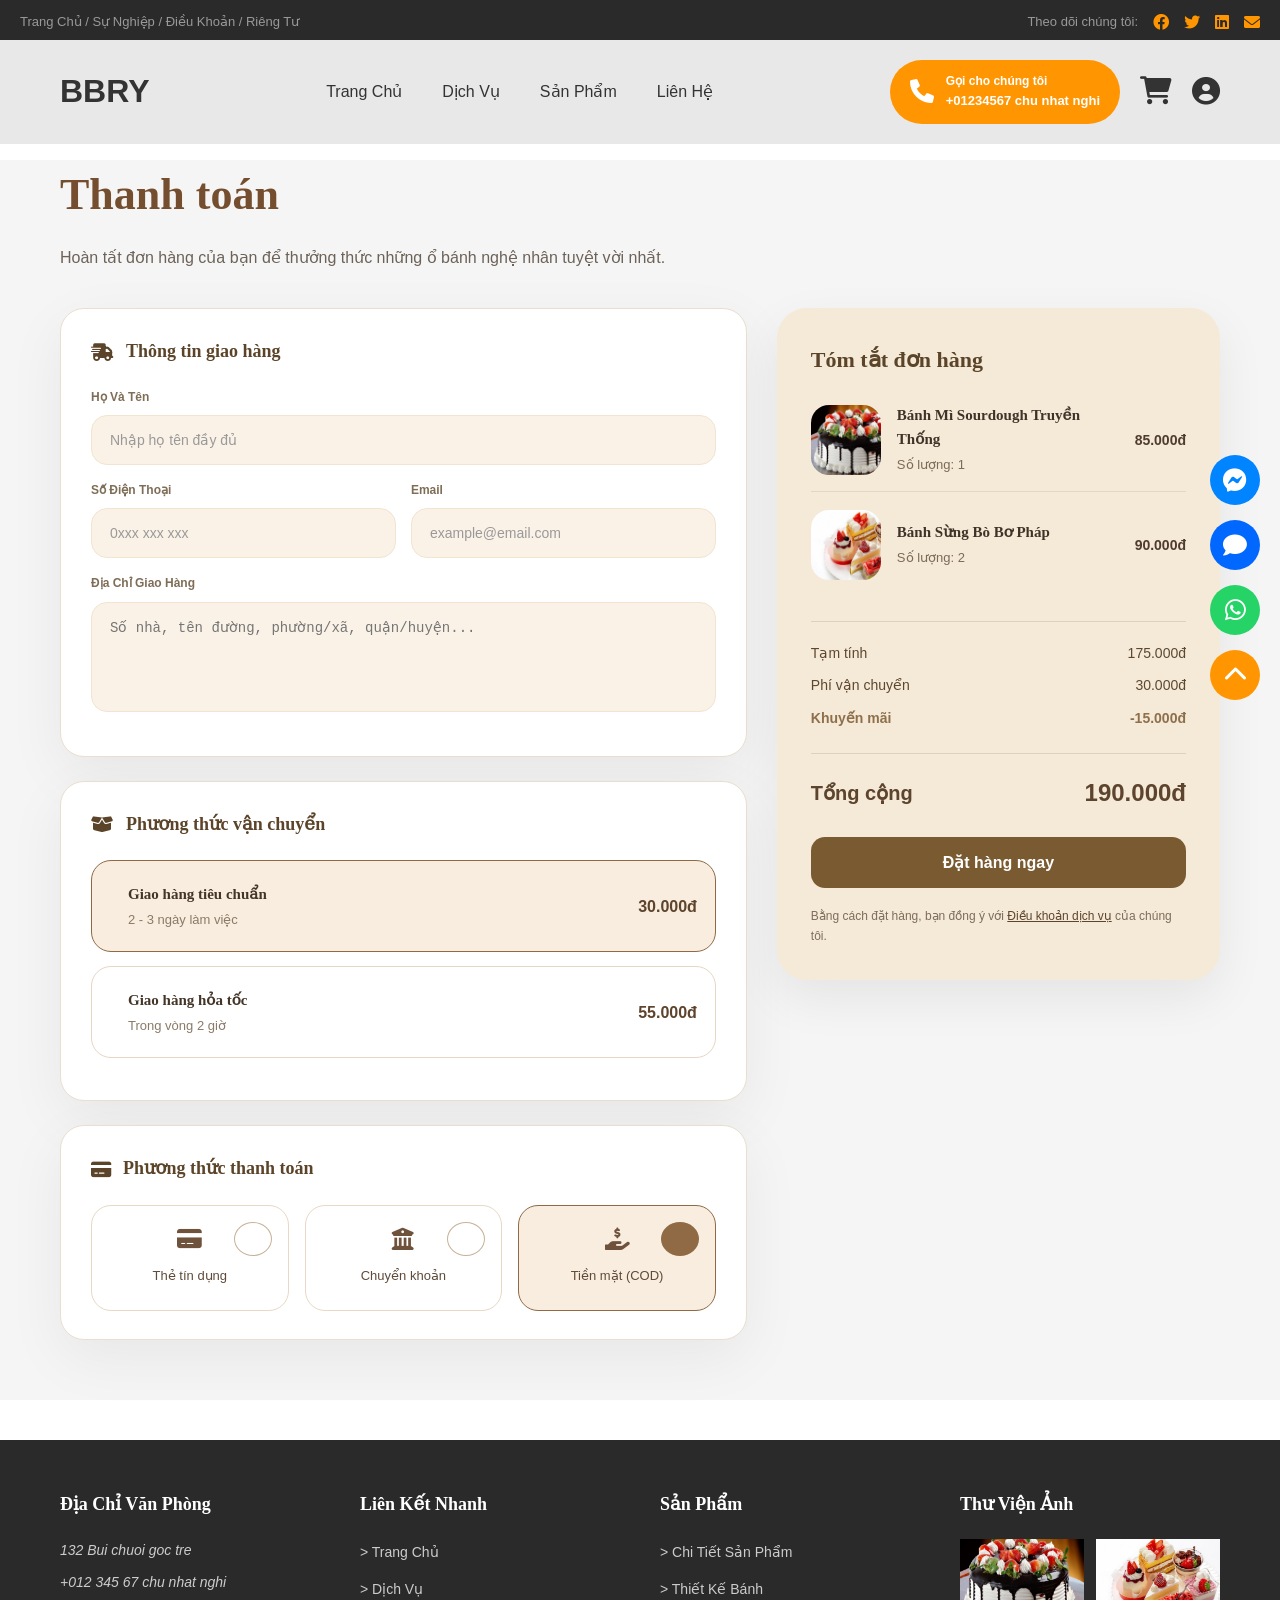
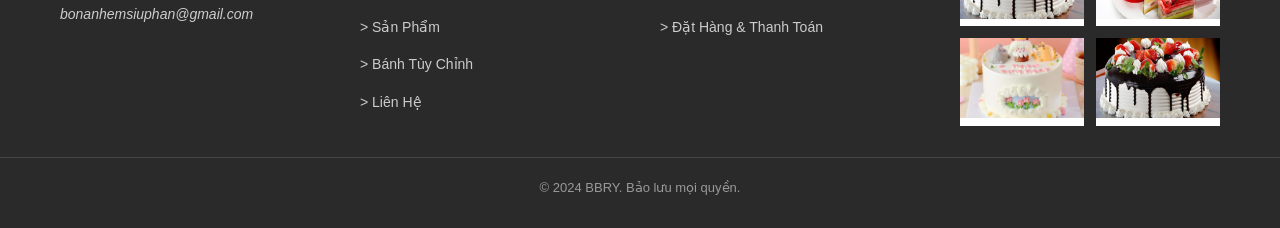
<file: ThanhToan.html>
<!DOCTYPE html>
<html lang="vi">

<head>
    <meta charset="UTF-8">
    <meta name="viewport" content="width=device-width, initial-scale=1.0">
    <title>BBRY - Thanh Toán Đơn Hàng</title>
    <link rel="stylesheet" href="styles.css">
    <link rel="stylesheet" href="https://cdnjs.cloudflare.com/ajax/libs/font-awesome/6.0.0/css/all.min.css">
</head>

<body>

    <!-- Header Component Placeholder -->
    <div id="header-placeholder"></div>
    <main class="main-content">
        <div class="floating-social">
            <a href="#" class="float-icon messenger"><i class="fab fa-facebook-messenger"></i></a>
            <a href="#" class="float-icon zalo"><i class="fas fa-comment"></i></a>
            <a href="#" class="float-icon whatsapp"><i class="fab fa-whatsapp"></i></a>
            <a href="#" class="float-icon top"><i class="fas fa-chevron-up"></i></a>
        </div>

        <div class="container checkout-page">
            <header class="page-header">
                <h1>Thanh toán</h1>
                <p>Hoàn tất đơn hàng của bạn để thưởng thức những ổ bánh nghệ nhân tuyệt vời nhất.</p>
            </header>

            <div class="checkout-grid">
                <section class="checkout-left">

                    <div class="card-section">
                        <h3><i class="fa-solid fa-truck-fast"></i> Thông tin giao hàng</h3>
                        <div class="form-group">
                            <label>Họ và tên</label>
                            <input type="text" placeholder="Nhập họ tên đầy đủ">
                        </div>
                        <div class="form-row">
                            <div class="form-group">
                                <label>Số điện thoại</label>
                                <input type="text" placeholder="0xxx xxx xxx">
                            </div>
                            <div class="form-group">
                                <label>Email</label>
                                <input type="email" placeholder="example@email.com">
                            </div>
                        </div>
                        <div class="form-group">
                            <label>Địa chỉ giao hàng</label>
                            <textarea placeholder="Số nhà, tên đường, phường/xã, quận/huyện..."></textarea>
                        </div>
                    </div>

                    <div class="card-section">
                        <h3><i class="fa-solid fa-box-open"></i> Phương thức vận chuyển</h3>
                        <label class="option-item selected">
                            <input type="radio" name="shipping" checked>
                            <div class="option-text">
                                <strong>Giao hàng tiêu chuẩn</strong>
                                <small>2 - 3 ngày làm việc</small>
                            </div>
                            <span class="option-price">30.000đ</span>
                        </label>
                        <label class="option-item">
                            <input type="radio" name="shipping">
                            <div class="option-text">
                                <strong>Giao hàng hỏa tốc</strong>
                                <small>Trong vòng 2 giờ</small>
                            </div>
                            <span class="option-price">55.000đ</span>
                        </label>
                    </div>

                    <div class="card-section">
                        <h3><i class="fa-solid fa-credit-card"></i> Phương thức thanh toán</h3>
                        <div class="payment-grid">
                            <label class="payment-card">
                                <input type="radio" name="payment">
                                <i class="fa-solid fa-credit-card"></i>
                                <span>Thẻ tín dụng</span>
                            </label>
                            <label class="payment-card">
                                <input type="radio" name="payment">
                                <i class="fa-solid fa-building-columns"></i>
                                <span>Chuyển khoản</span>
                            </label>
                            <label class="payment-card selected">
                                <input type="radio" name="payment" checked>
                                <i class="fa-solid fa-hand-holding-dollar"></i>
                                <span>Tiền mặt (COD)</span>
                            </label>
                        </div>
                    </div>
                </section>

                <aside class="checkout-right">
                    <div class="summary-box">
                        <h2>Tóm tắt đơn hàng</h2>

                        <div class="order-items">
                            <div class="item">
                                <div class="item-img" style="background-image: url('assets/banh1.jpg');"></div>
                                <div class="item-info">
                                    <strong>Bánh Mì Sourdough Truyền Thống</strong>
                                    <span>Số lượng: 1</span>
                                </div>
                                <span class="item-price">85.000đ</span>
                            </div>
                            <div class="item">
                                <div class="item-img" style="background-image: url('assets/banh2.jpeg');"></div>
                                <div class="item-info">
                                    <strong>Bánh Sừng Bò Bơ Pháp</strong>
                                    <span>Số lượng: 2</span>
                                </div>
                                <span class="item-price">90.000đ</span>
                            </div>
                        </div>

                        <div class="price-breakdown">
                            <div class="price-line"><span>Tạm tính</span><span>175.000đ</span></div>
                            <div class="price-line"><span>Phí vận chuyển</span><span>30.000đ</span></div>
                            <div class="price-line discount"><span>Khuyến mãi</span><span>-15.000đ</span></div>
                        </div>

                        <div class="grand-total">
                            <span>Tổng cộng</span>
                            <span class="final-price">190.000đ</span>
                        </div>

                        <button type="button" class="btn-checkout">Đặt hàng ngay</button>
                        <p class="disclaimer">Bằng cách đặt hàng, bạn đồng ý với <a href="#">Điều khoản dịch vụ</a> của
                            chúng tôi.</p>
                    </div>
                </aside>
            </div>
        </div>
    </main>

    <!-- Footer Component Placeholder -->
    <div id="footer-placeholder"></div>

    <!-- Load Components -->
    <script src="components.js"></script>
</body>

</html>
</file>
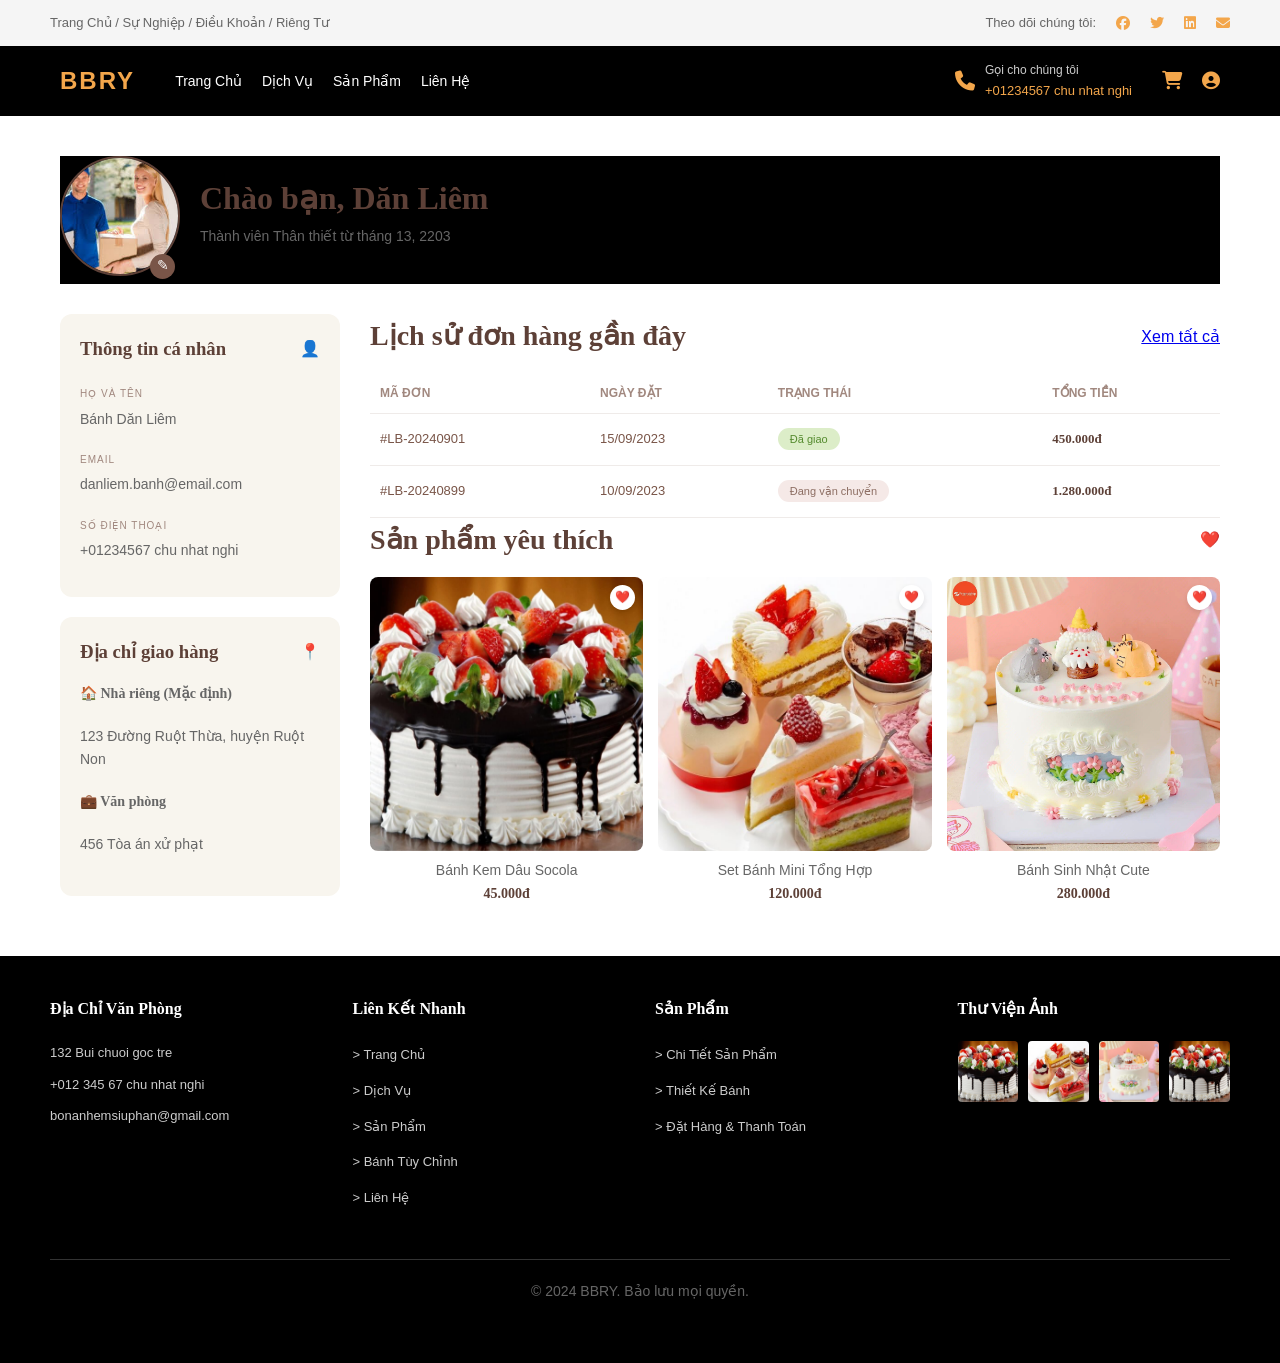
<file: thongtintaikhoan.html>
<!DOCTYPE html>
<html lang="vi">
<head>
    <meta charset="UTF-8">
    <meta name="viewport" content="width=device-width, initial-scale=1.0">
    <title>BBRY - Profile</title>
    <link rel="stylesheet" href="https://cdnjs.cloudflare.com/ajax/libs/font-awesome/6.4.0/css/all.min.css">
    <link rel="stylesheet" href="style.css">
    <link rel="stylesheet" href="style-profile.css">
</head>
<body>
    <!-- Header Component Placeholder -->
    <div id="header-placeholder"></div>

    <div class="container">
        <header class="profile-header">
            <div class="avatar-wrapper">
                <img src="assets/GiaoHang.jpg" alt="Avatar" class="avatar-img">
                <div class="edit-badge">✎</div>
            </div>
            <div class="header-text">
                <h1>Chào bạn, Dăn Liêm</h1>
                <p>Thành viên Thân thiết từ tháng 13, 2203</p>
            </div>
        </header>

        <div class="profile-content">
            <aside class="sidebar">
                <section class="info-card personal-info">
                    <div class="card-header">
                        <h3>Thông tin cá nhân</h3>
                        <span class="icon">👤</span>
                    </div>
                    <div class="data-group">
                        <label>HỌ VÀ TÊN</label>
                        <p>Bánh Dăn Liêm</p>
                    </div>
                    <div class="data-group">
                        <label>EMAIL</label>
                        <p>danliem.banh@email.com</p>
                    </div>
                    <div class="data-group">
                        <label>SỐ ĐIỆN THOẠI</label>
                        <p>+01234567 chu nhat nghi</p>
                    </div>
                </section>

                <section class="info-card address-info">
                    <div class="card-header">
                        <h3>Địa chỉ giao hàng</h3>
                        <span class="icon">📍</span>
                    </div>
                    <div class="address-item active">
                        <p><strong>🏠 Nhà riêng (Mặc định)</strong></p>
                        <p>123 Đường Ruột Thừa, huyện Ruột Non</p>
                    </div>
                    <div class="address-item">
                        <p><strong>💼 Văn phòng</strong></p>
                        <p>456 Tòa án xử phạt</p>
                    </div>
                </section>
            </aside>

            <main class="main-content">
                <section class="order-section">
                    <div class="section-title">
                        <h2>Lịch sử đơn hàng gần đây</h2>
                        <a href="#" class="link-all">Xem tất cả</a>
                    </div>
                    <table class="order-table">
                        <thead>
                            <tr>
                                <th>MÃ ĐƠN</th>
                                <th>NGÀY ĐẶT</th>
                                <th>TRẠNG THÁI</th>
                                <th>TỔNG TIỀN</th>
                            </tr>
                        </thead>
                        <tbody>
                            <tr>
                                <td>#LB-20240901</td>
                                <td>15/09/2023</td>
                                <td><span class="status status-done">Đã giao</span></td>
                                <td class="bold-price">450.000đ</td>
                            </tr>
                            <tr>
                                <td>#LB-20240899</td>
                                <td>10/09/2023</td>
                                <td><span class="status status-shipping">Đang vận chuyển</span></td>
                                <td class="bold-price">1.280.000đ</td>
                            </tr>
                        </tbody>
                    </table>
                </section>

                <section class="favorites-section">
                    <div class="section-title">
                        <h2>Sản phẩm yêu thích</h2>
                        <span class="heart-icon">❤️</span>
                    </div>
                    <div class="product-grid">
                        <div class="product-card">
                            <div class="img-box">
                                <img src="assets/banh1.jpg" alt="Bánh 1">
                                <span class="wish-icon">❤️</span>
                            </div>
                            <p class="product-name">Bánh Kem Dâu Socola</p>
                            <p class="product-price">45.000đ</p>
                        </div>
                        <div class="product-card">
                            <div class="img-box">
                                <img src="assets/banh2.jpeg" alt="Bánh 2">
                                <span class="wish-icon">❤️</span>
                            </div>
                            <p class="product-name">Set Bánh Mini Tổng Hợp</p>
                            <p class="product-price">120.000đ</p>
                        </div>
                        <div class="product-card">
                            <div class="img-box">
                                <img src="assets/banh4.jpeg" alt="Bánh 4">
                                <span class="wish-icon">❤️</span>
                            </div>
                            <p class="product-name">Bánh Sinh Nhật Cute</p>
                            <p class="product-price">280.000đ</p>
                        </div>
                    </div>
                </section>
            </main>
        </div>
    </div>

    <!-- Footer Component Placeholder -->
    <div id="footer-placeholder"></div>

    <!-- Load Components -->
    <script src="components.js"></script>
</body>
</html>
</file>
<file: styles.css>
* {
    margin: 0;
    padding: 0;
    box-sizing: border-box;
}

body {
    font-family: 'Segoe UI', Tahoma, Geneva, Verdana, sans-serif;
    color: #333;
    line-height: 1.6;
    padding-top: 0;
}

/* BOLD TEXT USES SERIF FONT */
h1, h2, h3, h4, h5, h6 {
    font-family: serif;
}

strong, b, .bold {
    font-family: serif;
}

.container {
    max-width: 1200px;
    margin: 0 auto;
    padding: 0 20px;
}

/* TOP BAR */
.topbar {
    background-color: #2a2a2a;
    color: #999;
    padding: 10px 20px;
    font-size: 13px;
    display: flex;
    justify-content: space-between;
    align-items: center;
    transition: all 0.3s ease;
    position: fixed;
    top: 0;
    left: 0;
    right: 0;
    z-index: 999;
}

.topbar-left {
    flex: 1;
}

.topbar-right {
    display: flex;
    align-items: center;
    gap: 15px;
}

.social-icon {
    color: #FF9500;
    font-size: 16px;
    transition: color 0.3s ease;
}

.social-icon:hover {
    color: #ffb84d;
}

/* HEADER */
.header {
    background-color: #e8e8e8;
    padding: 20px 0;
    display: flex;
    align-items: center;
    transition: all 0.3s ease;
    position: fixed;
    top: 40px;
    left: 0;
    right: 0;
    z-index: 1000;
    width: 100%;
}

/* Header scrolled state */
.header.scrolled {
    background-color: #1a1a1a;
    padding: 15px 0;
    box-shadow: 0 2px 10px rgba(0, 0, 0, 0.3);
    top: 40px;
}

.header.scrolled .nav a {
    color: #e8e8e8;
}

.header.scrolled .nav a:hover {
    color: #FF9500;
}

.header.scrolled .call-button {
    background-color: #FF9500;
    padding: 10px 15px;
    font-size: 14px;
}

.header.scrolled .icon-link {
    color: #e8e8e8;
}

.header.scrolled .icon-link:hover {
    color: #FF9500;
}

body {
    padding-top: 120px;
}

.header .container {
    display: flex;
    justify-content: space-between;
    align-items: center;
    width: 100%;
}

.logo {
    font-size: 32px;
    font-weight: bold;
    color: #FF9500;
    transition: font-size 0.3s ease;
}

.header.scrolled .logo {
    font-size: 28px;
    color: #FF9500;
}

.nav {
    display: flex;
    gap: 40px;
    flex: 1;
    justify-content: center;
}

.nav a {
    text-decoration: none;
    color: #333;
    font-weight: 500;
    font-size: 16px;
    transition: color 0.3s ease;
}

.nav a:hover {
    color: #FF9500;
}

.nav a.active {
    color: #FF9500;
    border-bottom: 2px solid #FF9500;
    padding-bottom: 5px;
}


.header-right {
    display: flex;
    align-items: center;
    gap: 20px;
}

.call-button {
    display: flex;
    align-items: center;
    gap: 12px;
    background-color: #FF9500;
    padding: 12px 20px;
    border-radius: 50px;
    cursor: pointer;
    transition: all 0.3s ease;
}

.call-button:hover {
    background-color: #e68900;
}

.header-icons {
    display: flex;
    gap: 20px;
    align-items: center;
}

.icon-link {
    color: #333;
    font-size: 28px;
    transition: color 0.3s ease;
    text-decoration: none;
    cursor: pointer;
}

.icon-link:hover {
    color: #FF9500;
}

.phone-icon {
    font-size: 24px;
    color: white;
    transition: font-size 0.3s ease;
}

.header.scrolled .phone-icon {
    font-size: 20px;
    color: white;
}

.call-info {
    display: flex;
    flex-direction: column;
}

.call-text {
    color: white;
    font-size: 12px;
    font-weight: bold;
    transition: font-size 0.3s ease;
}

.header.scrolled .call-text {
    font-size: 11px;
}

.phone-number {
    color: white;
    font-size: 13px;
    font-weight: bold;
    transition: font-size 0.3s ease;
}

.header.scrolled .phone-number {
    font-size: 12px;
}

/* Topbar styling */
.topbar-left {
    flex: 1;
    color: #999;
    transition: color 0.3s ease;
}

.header.scrolled .topbar-left {
    color: #888;
}

.topbar-right {
    display: flex;
    align-items: center;
    gap: 15px;
    transition: all 0.3s ease;
}

.header.scrolled .topbar-right {
    gap: 12px;
}

.social-icon {
    color: #FF9500;
    font-size: 16px;
    transition: color 0.3s ease;
}

.social-icon:hover {
    color: #ffb84d;
}

.header.scrolled .social-icon {
    font-size: 14px;
}

/* MAIN CONTENT */
.main-content {
    min-height: 300px;
    background-color: #f5f5f5;
    position: relative;
}

.content-area {
    min-height: 300px;
}

/* ===== HOME PAGE ===== */

/* HERO BANNER */
.hero-banner {
    position: relative;
    height: 500px;
    display: flex;
    align-items: center;
    justify-content: center;
    overflow: hidden;
}

.hero-background {
    position: absolute;
    top: 0;
    left: 0;
    width: 100%;
    height: 100%;
    overflow: hidden;
}

.hero-background img {
    width: 100%;
    height: 100%;
    object-fit: cover;
}

.hero-overlay {
    position: absolute;
    top: 0;
    left: 0;
    width: 100%;
    height: 100%;
    background: rgba(0, 0, 0, 0.4);
}

.hero-content {
    position: relative;
    z-index: 2;
    text-align: center;
    color: white;
    animation: fadeInUp 0.8s ease;
}

.hero-content h1 {
    font-size: 56px;
    font-weight: 300;
    margin-bottom: 15px;
    letter-spacing: 2px;
}

.hero-content p {
    font-size: 18px;
    margin-bottom: 30px;
    opacity: 0.9;
}

.read-more-btn {
    display: inline-block;
    background-color: #FF9500;
    color: white;
    text-decoration: none;
    padding: 12px 35px;
    border-radius: 50px;
    transition: all 0.3s ease;
    font-weight: 600;
}

.read-more-btn:hover {
    background-color: #e68900;
    transform: translateY(-2px);
    box-shadow: 0 5px 15px rgba(255, 149, 0, 0.4);
}

/* SLIDER SECTION */
.slider-section {
    background-color: white;
    padding: 40px 0;
}

.slider-grid {
    display: grid;
    grid-template-columns: repeat(auto-fit, minmax(150px, 1fr));
    gap: 20px;
}

.slider-item {
    height: 150px;
    border-radius: 8px;
    overflow: hidden;
    background-color: #e8e8e8;
}

.slider-item img {
    width: 100%;
    height: 100%;
    object-fit: cover;
    transition: transform 0.3s ease;
}

.slider-item:hover img {
    transform: scale(1.05);
}

/* ABOUT SECTION */
.about-section {
    background-color: white;
    padding: 60px 0;
}

.about-content {
    display: grid;
    grid-template-columns: 1fr 1fr;
    gap: 60px;
    align-items: center;
}

.about-image {
    position: relative;
    height: 400px;
}

.about-image img {
    width: 100%;
    height: 100%;
    object-fit: cover;
    border-radius: 8px;
    position: relative;
    z-index: 2;
}

.shape {
    position: absolute;
    background-color: #FF9500;
    opacity: 0.3;
}

.shape-1 {
    width: 100px;
    height: 100px;
    top: -20px;
    left: -20px;
    border-radius: 8px;
    z-index: 1;
}

.shape-2 {
    width: 120px;
    height: 120px;
    bottom: -30px;
    right: -30px;
    border-radius: 8px;
    z-index: 1;
}

.about-text {
    padding: 20px;
}

.section-label {
    color: #FF9500;
    font-size: 14px;
    font-weight: bold;
    letter-spacing: 2px;
}

.about-text h2 {
    font-size: 32px;
    font-weight: 600;
    margin: 20px 0;
    color: #333;
    line-height: 1.4;
}

.about-text p {
    color: #666;
    margin-bottom: 15px;
    line-height: 1.7;
}

/* BEST BAKERY SECTION */
.best-bakery {
    background-color: #FF9500;
    padding: 25px 0;
    margin: 40px 0;
}

.best-bakery h2 {
    color: white;
    font-size: 24px;
    font-weight: 600;
    margin: 0;
}

/* TEAM SECTION */
.team-section {
    background-color: white;
    padding: 60px 0;
}

.team-header {
    text-align: center;
    margin-bottom: 50px;
}

.team-header h2 {
    font-size: 36px;
    font-weight: 600;
    color: #333;
    line-height: 1.4;
    margin-top: 15px;
}

.team-grid {
    display: grid;
    grid-template-columns: repeat(auto-fit, minmax(250px, 1fr));
    gap: 30px;
}

.team-member {
    text-align: center;
    transition: transform 0.3s ease;
}

.team-member:hover {
    transform: translateY(-5px);
}

.member-image {
    position: relative;
    height: 300px;
    border-radius: 8px;
    overflow: hidden;
    margin-bottom: 20px;
}

.member-image img {
    width: 100%;
    height: 100%;
    object-fit: cover;
}

.member-overlay {
    position: absolute;
    bottom: 0;
    left: 0;
    right: 0;
    background: linear-gradient(transparent, rgba(157, 107, 79, 0.8));
    color: white;
    padding: 30px 15px 15px;
    text-align: center;
    transform: translateY(50px);
    transition: transform 0.3s ease;
}

.team-member:hover .member-overlay {
    transform: translateY(0);
}

.member-overlay span {
    font-size: 14px;
    font-weight: 600;
}

.team-member h3 {
    font-size: 18px;
    font-weight: 600;
    color: #333;
}

/* ANIMATIONS */
@keyframes fadeInUp {
    from {
        opacity: 0;
        transform: translateY(30px);
    }
    to {
        opacity: 1;
        transform: translateY(0);
    }
}

/* FLOATING SOCIAL ICONS */
.floating-social {
    position: fixed;
    right: 20px;
    bottom: 200px;
    display: flex;
    flex-direction: column;
    gap: 15px;
    z-index: 1000;
}

.float-icon {
    width: 50px;
    height: 50px;
    border-radius: 50%;
    display: flex;
    align-items: center;
    justify-content: center;
    color: white;
    font-size: 24px;
    text-decoration: none;
    transition: transform 0.3s ease;
}

.float-icon:hover {
    transform: scale(1.1);
}

.float-icon.messenger {
    background-color: #0084ff;
}

.float-icon.zalo {
    background-color: #0068ff;
}

.float-icon.whatsapp {
    background-color: #25d366;
}

.float-icon.top {
    background-color: #FF9500;
}

/* FOOTER */
.footer {
    background-color: #2a2a2a;
    color: #ccc;
    padding: 50px 0 30px;
}

.footer-grid {
    display: grid;
    grid-template-columns: repeat(4, 1fr);
    gap: 40px;
    margin-bottom: 30px;
}

.footer-section h3 {
    color: white;
    font-size: 18px;
    margin-bottom: 20px;
    font-weight: 600;
}

.footer-section p {
    margin-bottom: 10px;
    font-size: 14px;
    font-style: italic;
}

.footer-section ul {
    list-style: none;
}

.footer-section ul li {
    margin-bottom: 12px;
}

.footer-section a {
    color: #ccc;
    text-decoration: none;
    font-size: 14px;
    transition: color 0.3s ease;
}

.footer-section a:hover {
    color: #FF9500;
}

/* PHOTO GALLERY */
.photo-gallery {
    display: grid;
    grid-template-columns: repeat(2, 1fr);
    gap: 12px;
}

.gallery-item {
    position: relative;
    overflow: hidden;
    background-color: #fff;
}

.gallery-item img {
    width: 100%;
    height: 80px;
    object-fit: cover;
    transition: transform 0.3s ease;
}

.gallery-item:hover img {
    transform: scale(1.05);
}

.gallery-item span {
    position: absolute;
    bottom: 8px;
    right: 8px;
    background-color: rgba(255, 255, 255, 0.9);
    color: #333;
    padding: 4px 8px;
    font-size: 12px;
    border-radius: 3px;
}

/* FOOTER BOTTOM */
.footer-bottom {
    border-top: 1px solid #444;
    padding-top: 20px;
    text-align: center;
    color: #999;
    font-size: 13px;
}

/* ===== PRODUCT PAGE ===== */

/* PRODUCT BANNER */
.product-banner {
    background: linear-gradient(rgba(0, 0, 0, 0.4), rgba(0, 0, 0, 0.4)), url('assets/banh1.jpg');
    background-size: cover;
    background-position: center;
    height: 400px;
    display: flex;
    align-items: center;
    justify-content: center;
    color: white;
    position: relative;
    margin-bottom: 50px;
}

.banner-content {
    text-align: center;
    animation: fadeInDown 0.8s ease;
}

.banner-content h1 {
    font-size: 60px;
    margin-bottom: 30px;
    text-shadow: 2px 2px 4px rgba(0, 0, 0, 0.5);
    font-weight: 300;
    letter-spacing: 3px;
}

.order-btn {
    display: inline-block;
    text-decoration: none;
    text-align: center;
    background-color: #FF9500;
    color: white;
    border: none;
    padding: 15px 40px;
    font-size: 18px;
    border-radius: 50px;
    cursor: pointer;
    transition: all 0.3s ease;
    box-shadow: 0 4px 15px rgba(255, 153, 0, 0.4);
}

.order-btn:hover {
    background-color: #e68900;
    transform: translateY(-2px);
    box-shadow: 0 6px 20px rgba(255, 153, 0, 0.6);
}

/* SORT SECTION */
.sort-section {
    background-color: #d3d3d3;
    padding: 15px 20px;
    margin-bottom: 40px;
    border-radius: 5px;
}

.sort-section h2 {
    font-size: 18px;
    color: #333;
    font-weight: 600;
    text-align: center;
}

/* PRODUCTS GRID */
.products-grid {
    display: grid;
    grid-template-columns: repeat(auto-fit, minmax(280px, 1fr));
    gap: 30px;
    margin-bottom: 50px;
}

.product-card {
    background-color: #f9f9f9;
    border-radius: 8px;
    overflow: hidden;
    transition: all 0.3s ease;
    box-shadow: 0 2px 10px rgba(0, 0, 0, 0.08);
    display: flex;
    flex-direction: column;
}

.product-card:hover {
    transform: translateY(-5px);
    box-shadow: 0 5px 20px rgba(0, 0, 0, 0.15);
}

.product-image {
    position: relative;
    overflow: hidden;
    height: 200px;
    background-color: #e8e8e8;
}

.product-image img {
    width: 100%;
    height: 100%;
    object-fit: cover;
    transition: transform 0.3s ease;
}

.product-card:hover .product-image img {
    transform: scale(1.05);
}

.price-tag {
    position: absolute;
    top: 10px;
    left: 10px;
    background-color: #9d6b4f;
    color: white;
    padding: 6px 12px;
    border-radius: 20px;
    font-size: 11px;
    font-weight: bold;
}

.product-info {
    padding: 20px;
    display: flex;
    flex-direction: column;
    flex: 1;
}

.product-info h3 {
    font-size: 16px;
    margin-bottom: 10px;
    color: #333;
}

.product-info p {
    font-size: 13px;
    color: #666;
    margin-bottom: 15px;
    flex-grow: 1;
}

.product-footer {
    display: flex;
    justify-content: space-between;
    align-items: center;
    padding-top: 15px;
    border-top: 1px solid #eee;
}

.product-price {
    font-size: 16px;
    font-weight: bold;
    color: #FF9500;
}

.product-icons {
    display: flex;
    gap: 8px;
}

.icon-btn {
    background-color: #9d6b4f;
    color: white;
    border: none;
    width: 36px;
    height: 36px;
    border-radius: 4px;
    cursor: pointer;
    transition: all 0.3s ease;
    display: flex;
    align-items: center;
    justify-content: center;
    font-size: 14px;
}

.icon-btn:hover {
    background-color: #7d5840;
    transform: scale(1.05);
}

.load-more-container {
    text-align: center;
    margin-bottom: 50px;
}

.load-more-btn {
    background-color: #FF9500;
    color: white;
    border: none;
    padding: 12px 40px;
    font-size: 16px;
    border-radius: 50px;
    cursor: pointer;
    transition: all 0.3s ease;
}

.load-more-btn:hover {
    background-color: #e68900;
    transform: translateY(-2px);
}

/* ===== CUSTOM CAKE PAGE ===== */

.custom-cake-container {
    background-color: #f5f5f5;
    padding: 50px 0;
    min-height: calc(100vh - 300px);
}

.form-title {
    text-align: center;
    font-size: 28px;
    font-weight: 600;
    margin-bottom: 40px;
    color: #333;
}

.cake-form {
    background-color: white;
    border-radius: 8px;
    padding: 40px;
    box-shadow: 0 2px 10px rgba(0, 0, 0, 0.1);
}

.form-section {
    margin-bottom: 40px;
}

.section-label {
    background-color: #d3d3d3;
    padding: 12px 20px;
    font-size: 16px;
    font-weight: 600;
    margin-bottom: 20px;
    border-radius: 4px;
}

/* IMAGE UPLOAD */
.image-upload-box {
    background-color: #f9f9f9;
    border: 2px dashed #ccc;
    border-radius: 8px;
    padding: 40px;
    text-align: center;
    margin-bottom: 15px;
    cursor: pointer;
    transition: all 0.3s ease;
    position: relative;
}

.image-upload-box:hover {
    border-color: #FF9500;
    background-color: #fff9f0;
}

.upload-area {
    pointer-events: none;
}

.upload-area i {
    font-size: 48px;
    color: #999;
    margin-bottom: 10px;
}

.upload-area p {
    color: #666;
    font-size: 14px;
}

.file-input {
    display: none;
}

.upload-btn {
    background-color: #FF9500;
    color: white;
    border: none;
    padding: 10px 30px;
    font-size: 14px;
    border-radius: 50px;
    cursor: pointer;
    transition: all 0.3s ease;
}

.upload-btn:hover {
    background-color: #e68900;
    transform: translateY(-2px);
}

/* DESCRIPTION SECTION */
.description-content {
    background-color: #f9f9f9;
    padding: 20px;
    border-radius: 8px;
    display: grid;
    grid-template-columns: 1fr 1fr;
    gap: 40px;
}

.description-left h3,
.description-right h3 {
    font-size: 16px;
    margin-bottom: 15px;
    color: #333;
}

.description-input {
    width: 100%;
    padding: 12px;
    border: 1px solid #ddd;
    border-radius: 4px;
    font-size: 14px;
    font-family: 'Arial', sans-serif;
    resize: vertical;
    transition: border-color 0.3s ease;
}

.description-input:focus {
    outline: none;
    border-color: #FF9500;
    box-shadow: 0 0 5px rgba(255, 153, 0, 0.2);
}

.size-select {
    width: 100%;
    padding: 12px;
    border: 1px solid #ddd;
    border-radius: 4px;
    font-size: 14px;
    cursor: pointer;
    transition: all 0.3s ease;
    background-color: white;
}

.size-select:focus {
    outline: none;
    border-color: #FF9500;
    box-shadow: 0 0 5px rgba(255, 153, 0, 0.2);
}

/* SUBMIT BUTTON */
.form-submit {
    text-align: center;
    margin-top: 40px;
    padding-top: 20px;
    border-top: 1px solid #eee;
}

.submit-btn {
    background-color: #FF9500;
    color: white;
    border: none;
    padding: 15px 50px;
    font-size: 18px;
    border-radius: 50px;
    cursor: pointer;
    transition: all 0.3s ease;
    box-shadow: 0 4px 15px rgba(255, 153, 0, 0.3);
    font-weight: 600;
}

.submit-btn:hover {
    background-color: #e68900;
    transform: translateY(-2px);
    box-shadow: 0 6px 20px rgba(255, 153, 0, 0.4);
}

/* ===== CONTACT PAGE ===== */

/* CONTACT BANNER */
.contact-banner {
    position: relative;
    height: 400px;
    display: flex;
    align-items: center;
    justify-content: center;
    overflow: hidden;
}

.banner-background {
    position: absolute;
    top: 0;
    left: 0;
    width: 100%;
    height: 100%;
    overflow: hidden;
}

.banner-background img {
    width: 100%;
    height: 100%;
    object-fit: cover;
}

.banner-overlay {
    position: absolute;
    top: 0;
    left: 0;
    width: 100%;
    height: 100%;
    background: rgba(0, 0, 0, 0.45);
}

.banner-content {
    position: relative;
    z-index: 2;
    text-align: center;
    color: white;
    animation: fadeInDown 0.8s ease;
    display: flex;
    flex-direction: column;
    align-items: center;
    gap: 30px;
}

.banner-content h1 {
    font-size: 56px;
    font-weight: 300;
    letter-spacing: 3px;
    margin: 0;
}

.contact-btn {
    display: inline-block;
    background-color: #FF9500;
    color: white;
    text-decoration: none;
    padding: 12px 40px;
    border-radius: 50px;
    transition: all 0.3s ease;
    font-weight: 600;
    font-size: 16px;
}

.contact-btn:hover {
    background-color: #e68900;
    transform: translateY(-2px);
    box-shadow: 0 5px 15px rgba(255, 153, 0, 0.4);
}

/* CONTACT FORM SECTION */
.contact-section {
    background-color: #f5f5f5;
    padding: 60px 0;
}

.contact-form {
    background-color: white;
    padding: 50px;
    border-radius: 8px;
    box-shadow: 0 2px 15px rgba(0, 0, 0, 0.1);
}

.form-grid {
    display: grid;
    grid-template-columns: 1fr 1fr;
    gap: 40px;
    margin-bottom: 40px;
}

.form-column {
    display: flex;
    flex-direction: column;
    gap: 25px;
}

.form-group {
    display: flex;
    flex-direction: column;
}

.form-group label {
    font-size: 14px;
    font-weight: 600;
    color: #333;
    margin-bottom: 8px;
    text-transform: capitalize;
}

.form-group input {
    padding: 12px 15px;
    border: 1px solid #ddd;
    border-radius: 4px;
    font-size: 14px;
    transition: all 0.3s ease;
    font-family: 'Arial', sans-serif;
}

.form-group input:focus {
    outline: none;
    border-color: #FF9500;
    box-shadow: 0 0 8px rgba(255, 153, 0, 0.2);
    background-color: #fff9f0;
}

.form-group input::placeholder {
    color: #999;
}

/* FORM SUBMIT */
.form-submit {
    text-align: center;
    padding-top: 20px;
    border-top: 1px solid #eee;
}

.confirm-btn {
    background-color: #FF9500;
    color: white;
    border: none;
    padding: 14px 50px;
    font-size: 16px;
    border-radius: 50px;
    cursor: pointer;
    transition: all 0.3s ease;
    font-weight: 600;
    box-shadow: 0 4px 15px rgba(255, 153, 0, 0.3);
}

.confirm-btn:hover {
    background-color: #e68900;
    transform: translateY(-2px);
    box-shadow: 0 6px 20px rgba(255, 153, 0, 0.4);
}

.confirm-btn:active {
    transform: translateY(0);
}

/* ANIMATION */
@keyframes fadeInDown {
    from {
        opacity: 0;
        transform: translateY(-30px);
    }
    to {
        opacity: 1;
        transform: translateY(0);
    }
}

/* RESPONSIVE */
@media (max-width: 768px) {
    .header .container {
        flex-direction: column;
        gap: 15px;
    }

    .nav {
        gap: 20px;
    }

    .footer-grid {
        grid-template-columns: repeat(2, 1fr);
        gap: 30px;
    }

    .topbar {
        flex-direction: column;
        text-align: center;
        gap: 10px;
    }

    .topbar-right {
        justify-content: center;
    }

    /* Home page responsive */
    .hero-banner {
        height: 350px;
    }

    .hero-content h1 {
        font-size: 36px;
    }

    .hero-content p {
        font-size: 16px;
    }

    .slider-grid {
        grid-template-columns: repeat(2, 1fr);
    }

    .about-content {
        grid-template-columns: 1fr;
        gap: 30px;
    }

    .about-image {
        height: 300px;
    }

    .team-grid {
        grid-template-columns: repeat(2, 1fr);
        gap: 20px;
    }

    .team-header h2 {
        font-size: 28px;
    }

    /* Product page responsive */
    .banner-content h1 {
        font-size: 40px;
    }

    .products-grid {
        grid-template-columns: repeat(2, 1fr);
        gap: 20px;
    }

    .cake-form {
        padding: 20px;
    }

    .description-content {
        grid-template-columns: 1fr;
        gap: 20px;
    }

    .image-upload-box {
        padding: 30px;
    }

    .upload-area i {
        font-size: 36px;
    }
}

@media (max-width: 480px) {
    .nav {
        gap: 10px;
        font-size: 14px;
    }

    .call-button {
        padding: 8px 12px;
    }

    .call-text,
    .phone-number {
        font-size: 11px;
    }

    .footer-grid {
        grid-template-columns: 1fr;
    }

    .floating-social {
        right: 10px;
        bottom: 150px;
    }

    .float-icon {
        width: 40px;
        height: 40px;
        font-size: 18px;
    }

    /* Home page responsive */
    .hero-banner {
        height: 280px;
    }

    .hero-content h1 {
        font-size: 24px;
        margin-bottom: 10px;
    }

    .hero-content p {
        font-size: 14px;
        margin-bottom: 20px;
    }

    .read-more-btn {
        padding: 10px 25px;
        font-size: 14px;
    }

    .slider-item {
        height: 120px;
    }

    .about-section {
        padding: 40px 0;
    }

    .about-image {
        height: 250px;
    }

    .about-text h2 {
        font-size: 24px;
        margin: 15px 0;
    }

    .about-text p {
        font-size: 13px;
    }

    .best-bakery h2 {
        font-size: 18px;
    }

    .team-section {
        padding: 40px 0;
    }

    .team-header h2 {
        font-size: 22px;
    }

    .team-grid {
        grid-template-columns: 1fr;
        gap: 20px;
    }

    .member-image {
        height: 250px;
    }

    .team-member h3 {
        font-size: 16px;
    }

    /* Product page responsive */
    .banner-content h1 {
        font-size: 28px;
        margin-bottom: 15px;
    }

    .product-banner {
        height: 250px;
        margin-bottom: 30px;
    }

    .order-btn {
        padding: 12px 30px;
        font-size: 14px;
    }

    .products-grid {
        grid-template-columns: 1fr;
        gap: 15px;
    }

    .product-image {
        height: 150px;
    }

    .product-info {
        padding: 15px;
    }

    .product-info h3 {
        font-size: 14px;
    }

    .product-info p {
        font-size: 12px;
    }

    .sort-section {
        padding: 10px 15px;
    }

    /* Custom cake form responsive */
    .form-title {
        font-size: 20px;
        margin-bottom: 25px;
    }

    .cake-form {
        padding: 15px;
    }

    .form-section {
        margin-bottom: 25px;
    }

    .image-upload-box {
        padding: 20px;
    }

    .upload-area i {
        font-size: 32px;
    }

    .description-input,
    .size-select {
        padding: 10px;
        font-size: 12px;
    }

    .submit-btn {
        padding: 12px 30px;
        font-size: 16px;
    }
}/* ===== SHARED: logo as link ===== */
a.logo {
    text-decoration: none;
    color: inherit;
}

/* ===== LOGIN (DNDK) â€” scoped ===== */
.login-page.login-container {
    display: flex;
    min-height: calc(100vh - 220px);
}

.login-page .login-image {
    flex: 1;
}

.login-page .login-image img {
    width: 100%;
    height: 100%;
    object-fit: cover;
    min-height: 320px;
}

.login-page .login-form-section {
    flex: 1;
    padding: 50px 100px;
    display: flex;
    flex-direction: column;
    justify-content: center;
    background: #fff;
}

.login-page .login-form-section h2 {
    font-size: 28px;
    margin-bottom: 10px;
    color: #333;
}

.login-page .login-form-section > form > p,
.login-page .login-form-section > p {
    color: #666;
    margin-bottom: 20px;
    font-size: 14px;
}

.login-page .input-group {
    margin-bottom: 15px;
}

.login-page .label-row {
    display: flex;
    justify-content: space-between;
}

.login-page .forgot-pass {
    font-size: 12px;
    color: #666;
    text-decoration: none;
}

.login-page .input-wrapper {
    display: flex;
    align-items: center;
    background: #f0ede6;
    padding: 10px;
    border-radius: 5px;
    margin-top: 5px;
}

.login-page .input-wrapper input {
    border: none;
    background: transparent;
    outline: none;
    margin-left: 10px;
    width: 100%;
}

.login-page .remember-me {
    display: flex;
    align-items: center;
    gap: 8px;
    margin: 12px 0;
    font-size: 14px;
    color: #444;
}

.login-page .remember-me input {
    width: auto;
}

.login-page .btn-login {
    background-color: #744e2e;
    color: white;
    border: none;
    padding: 12px;
    width: 100%;
    border-radius: 5px;
    cursor: pointer;
    margin-top: 20px;
}

.login-page .divider {
    text-align: center;
    margin: 20px 0;
    font-size: 12px;
    color: #999;
}

.login-page .social-login {
    display: flex;
    gap: 10px;
}

.login-page .btn-social {
    flex: 1;
    padding: 10px;
    border: 1px solid #ddd;
    background: #f0ede6;
    border-radius: 5px;
    cursor: pointer;
}

.login-page .signup-link {
    text-align: center;
    margin-top: 20px;
    font-size: 14px;
}

@media (max-width: 900px) {
    .login-page.login-container {
        flex-direction: column;
    }

    .login-page .login-form-section {
        padding: 40px 24px;
    }
}

/* ===== CHECKOUT (ThanhToan) â€” scoped ===== */
.checkout-page {
    margin: 40px auto;
    padding: 0 20px 60px;
}

.checkout-page .page-header h1 {
    font-family: Georgia, "Times New Roman", serif;
    color: #744e2e;
    font-size: 44px;
    margin-bottom: 14px;
}

.checkout-page .page-header p {
    color: #6c6258;
    margin-bottom: 35px;
    font-size: 16px;
    line-height: 1.8;
    max-width: 720px;
}

.checkout-page .checkout-grid {
    display: grid;
    grid-template-columns: 1.55fr 1fr;
    gap: 30px;
    align-items: start;
}

.checkout-page .checkout-left,
.checkout-page .checkout-right {
    display: grid;
    gap: 24px;
}

.checkout-page .card-section {
    background: #fff;
    border: 1px solid #e9dfce;
    border-radius: 24px;
    padding: 28px 30px;
    box-shadow: 0 18px 60px rgba(17, 17, 17, 0.06);
}

.checkout-page .card-section h3 {
    color: #5b4429;
    margin-bottom: 22px;
    font-size: 18px;
    display: flex;
    align-items: center;
    gap: 12px;
}

.checkout-page .form-group {
    margin-bottom: 16px;
}

.checkout-page .form-group label {
    display: block;
    font-size: 12px;
    margin-bottom: 8px;
    color: #7e6d57;
    font-weight: 600;
}

.checkout-page .form-row {
    display: grid;
    grid-template-columns: repeat(2, minmax(0, 1fr));
    gap: 15px;
}

.checkout-page .form-row .form-group {
    width: 100%;
}

.checkout-page input,
.checkout-page textarea {
    width: 100%;
    padding: 16px 18px;
    border: 1px solid #f2e4d0;
    background-color: #faf2e7;
    border-radius: 16px;
    outline: none;
    font-size: 14px;
    color: #4f4335;
    box-sizing: border-box;
}

.checkout-page input:focus,
.checkout-page textarea:focus {
    border-color: #d6b48e;
}

.checkout-page textarea {
    height: 110px;
    resize: none;
}

.checkout-page .option-item {
    display: flex;
    align-items: center;
    padding: 20px 18px;
    border: 1px solid #e7d6c4;
    border-radius: 20px;
    margin-bottom: 14px;
    min-height: 92px;
    background: #fff;
    cursor: pointer;
    transition: border-color 0.2s ease, background 0.2s ease, transform 0.2s ease;
}

.checkout-page .option-item:hover {
    border-color: #d2b08f;
}

.checkout-page .option-item.selected {
    border-color: #8f6a45;
    background-color: #f8eddf;
}

.checkout-page .option-item input {
    display: none;
}

.checkout-page .option-text {
    flex: 1;
    margin-left: 18px;
}

.checkout-page .option-text strong {
    display: block;
    font-size: 15px;
    color: #433527;
}

.checkout-page .option-text small {
    color: #8b7a67;
    font-size: 13px;
    margin-top: 4px;
}

.checkout-page .option-price {
    font-weight: 700;
    color: #5e442d;
    min-width: 90px;
    text-align: right;
}

.checkout-page .payment-grid {
    display: grid;
    grid-template-columns: repeat(3, minmax(0, 1fr));
    gap: 16px;
}

.checkout-page .payment-card {
    border: 1px solid #e8d8c5;
    padding: 22px 16px;
    text-align: center;
    border-radius: 20px;
    position: relative;
    background: #fff;
    transition: transform 0.2s ease, border-color 0.2s ease;
}

.checkout-page .payment-card:hover {
    transform: translateY(-2px);
    border-color: #d3b58c;
}

.checkout-page .payment-card.selected {
    border-color: #8f6a45;
    background: #f8eddf;
}

.checkout-page .payment-card i {
    display: block;
    font-size: 22px;
    margin-bottom: 12px;
    color: #6f523c;
}

.checkout-page .payment-card span {
    font-size: 13px;
    color: #5f4b3a;
}

.checkout-page .payment-card input {
    position: absolute;
    top: 16px;
    right: 16px;
    appearance: none;
    width: 16px;
    height: 16px;
    border: 1px solid #c7b299;
    border-radius: 50%;
    background: #fff;
    display: block;
}

.checkout-page .payment-card.selected input {
    background: #8f6a45;
    border-color: transparent;
}

.checkout-page .summary-box {
    background-color: #f4ead7;
    padding: 34px;
    border-radius: 30px;
    position: sticky;
    top: 25px;
    align-self: start;
    box-shadow: 0 18px 50px rgba(17, 17, 17, 0.07);
}

.checkout-page .summary-box h2 {
    font-family: Georgia, "Times New Roman", serif;
    color: #5b4429;
    margin-bottom: 26px;
    font-size: 22px;
}

.checkout-page .order-items {
    display: grid;
    gap: 18px;
    margin-bottom: 27px;
}

.checkout-page .item {
    display: flex;
    gap: 16px;
    align-items: center;
    padding-bottom: 14px;
    border-bottom: 1px solid rgba(118, 92, 67, 0.14);
}

.checkout-page .item:last-child {
    border-bottom: none;
}

.checkout-page .item-img {
    width: 70px;
    height: 70px;
    background-size: cover;
    border-radius: 18px;
    flex-shrink: 0;
}

.checkout-page .item-info {
    flex: 1;
}

.checkout-page .item-info strong {
    font-size: 15px;
    display: block;
    color: #3f3228;
}

.checkout-page .item-info span {
    font-size: 13px;
    color: #7c6b57;
    margin-top: 4px;
}

.checkout-page .item-price {
    font-weight: 700;
    font-size: 14px;
    color: #4f3c2f;
}

.checkout-page .price-breakdown {
    border-top: 1px solid rgba(118, 92, 67, 0.18);
    padding-top: 20px;
    margin-top: 26px;
    color: #5d472f;
}

.checkout-page .price-line {
    display: flex;
    justify-content: space-between;
    font-size: 14px;
    margin-bottom: 10px;
}

.checkout-page .discount {
    color: #8e6f4c;
    font-weight: 600;
}

.checkout-page .grand-total {
    display: flex;
    justify-content: space-between;
    align-items: center;
    margin: 24px 0;
    padding-top: 20px;
    border-top: 1px solid rgba(118, 92, 67, 0.18);
}

.checkout-page .grand-total span {
    font-size: 20px;
    font-weight: 700;
    color: #5d442e;
}

.checkout-page .final-price {
    font-size: 24px !important;
}

.checkout-page .btn-checkout {
    width: 100%;
    background-color: #7a5b31;
    color: #fff;
    border: none;
    border-radius: 14px;
    padding: 16px 20px;
    font-size: 16px;
    font-weight: 700;
    cursor: pointer;
    transition: background-color 0.2s ease;
}

.checkout-page .btn-checkout:hover {
    background-color: #6f4f2d;
}

.checkout-page .disclaimer {
    margin-top: 18px;
    font-size: 12px;
    color: #7e6d5b;
    line-height: 1.7;
}

.checkout-page .disclaimer a {
    color: #5d442e;
    text-decoration: underline;
}

@media (max-width: 900px) {
    .checkout-page .checkout-grid {
        grid-template-columns: 1fr;
    }

    .checkout-page .summary-box {
        position: static;
    }

    .checkout-page .payment-grid {
        grid-template-columns: 1fr;
    }
}

/* ===== SERVICES PAGE (DichVu) â€” scoped ===== */
.services-page .service-hero {
    width: 100%;
    min-height: 85vh;
    position: relative;
    background-image: linear-gradient(rgba(0, 0, 0, 0.55), rgba(0, 0, 0, 0.55)),
        url("assets/GiaoHang.jpg");
    background-size: cover;
    background-position: center;
    display: flex;
    justify-content: center;
    align-items: center;
    overflow: hidden;
}

.services-page .service-hero-overlay {
    position: absolute;
    inset: 0;
}

.services-page .service-hero-content {
    position: relative;
    z-index: 2;
    text-align: center;
    color: white;
    max-width: 700px;
    padding: 20px;
}

.services-page .service-hero-content h1 {
    font-size: clamp(2rem, 4vw, 3.5rem);
    line-height: 1.2;
    margin-bottom: 20px;
}

.services-page .service-hero-content p {
    font-size: clamp(1rem, 2vw, 1.2rem);
    line-height: 1.6;
    margin-bottom: 30px;
    color: #e8e8e8;
}

.services-page .service-hero-content button {
    border: none;
    background: #FF9500;
    color: white;
    padding: 15px 40px;
    font-size: 18px;
    font-weight: 600;
    border-radius: 40px;
    cursor: pointer;
    transition: 0.3s;
}

.services-page .service-hero-content button:hover {
    background: #e68900;
    transform: scale(1.05);
}

.services-page .frog-img {
    position: absolute;
    right: 40px;
    bottom: 0;
    width: 320px;
    height: 320px;
    object-fit: cover;
    border-radius: 20px;
    z-index: 2;
    box-shadow: 0 10px 25px rgba(0, 0, 0, 0.3);
}

.services-page .services-block {
    padding: 80px 8%;
    background: white;
}

.services-page .services-block h2 {
    text-align: center;
    font-size: clamp(2rem, 3vw, 2.8rem);
    margin-bottom: 15px;
    color: #333;
}

.services-page .sub-title {
    text-align: center;
    color: #666;
    font-size: 18px;
    margin-bottom: 60px;
}

.services-page .card-grid {
    display: grid;
    grid-template-columns: repeat(auto-fit, minmax(280px, 1fr));
    gap: 30px;
}

.services-page .service-card {
    background: white;
    border-radius: 15px;
    overflow: hidden;
    box-shadow: 0 5px 15px rgba(0, 0, 0, 0.08);
    transition: 0.3s;
}

.services-page .service-card:hover {
    transform: translateY(-10px);
    box-shadow: 0 15px 30px rgba(0, 0, 0, 0.15);
}

.services-page .service-card img {
    width: 100%;
    height: 260px;
    object-fit: cover;
}

.services-page .service-card .card-content {
    padding: 25px;
}

.services-page .service-card .card-content h3 {
    font-size: 22px;
    margin-bottom: 15px;
    color: #333;
}

.services-page .service-card .card-content p {
    color: #666;
    line-height: 1.7;
    margin-bottom: 20px;
}

.services-page .service-card .card-content a {
    text-decoration: none;
    color: #FF9500;
    font-weight: 600;
    transition: 0.3s;
}

.services-page .service-card .card-content a:hover {
    color: #e68900;
}

@media (max-width: 992px) {
    .services-page .service-hero-content h1 {
        font-size: 2.2rem;
    }

    .services-page .frog-img {
        width: 220px;
        height: 220px;
    }
}

@media (max-width: 768px) {
    .services-page .service-hero {
        min-height: auto;
        padding: 100px 20px 40px;
    }

    .services-page .frog-img {
        display: none;
    }

    .services-page .services-block h2 {
        font-size: 1.8rem;
    }
}

/* ===== CART (GioHang) â€” scoped under .page-shell ===== */
.page-shell {
    max-width: 1180px;
    margin: 40px auto;
    padding: 0 20px 40px;
}

.page-shell .page-header h1 {
    font-size: clamp(2.8rem, 2.2rem + 1vw, 3.4rem);
    line-height: 1.02;
    font-weight: 800;
    letter-spacing: -0.03em;
    color: #3f3426;
}

.page-shell .page-header p {
    margin-top: 12px;
    color: #7d6450;
    font-size: 0.98rem;
}

.page-shell .cart-grid {
    display: grid;
    grid-template-columns: 1.6fr 0.9fr;
    gap: 28px;
    margin-top: 32px;
}

.page-shell .cart-items {
    display: flex;
    flex-direction: column;
    gap: 24px;
}

.page-shell .cart-card {
    display: grid;
    grid-template-columns: 110px 1fr;
    gap: 22px;
    align-items: stretch;
    background-color: #ffffff;
    border-radius: 24px;
    padding: 22px;
    box-shadow: 0 18px 40px rgba(72, 44, 10, 0.06);
}

.page-shell .cart-item-image {
    border-radius: 20px;
    overflow: hidden;
    min-width: 110px;
    display: flex;
    align-items: center;
    justify-content: center;
    background-color: #faf5ee;
}

.page-shell .cart-item-image img {
    width: 100%;
    height: 100%;
    object-fit: cover;
    display: block;
}

.page-shell .cart-item-body {
    display: flex;
    flex-direction: column;
    gap: 14px;
}

.page-shell .item-title {
    display: flex;
    justify-content: space-between;
    gap: 14px;
    align-items: flex-start;
}

.page-shell .item-title h2 {
    font-size: 1.15rem;
    font-weight: 700;
    color: #3f3426;
}

.page-shell .item-badge {
    display: inline-flex;
    margin-top: 6px;
    background: rgba(244, 209, 152, 0.3);
    color: #8f5f2f;
    padding: 6px 12px;
    border-radius: 999px;
    font-size: 0.8rem;
    letter-spacing: 0.02em;
}

.page-shell .btn-icon {
    width: 32px;
    height: 32px;
    border: none;
    border-radius: 50%;
    background: rgba(127, 103, 80, 0.1);
    color: #4f3c2b;
    font-size: 1.1rem;
    cursor: pointer;
}

.page-shell .item-description {
    font-size: 0.95rem;
    color: #7a6450;
}

.page-shell .item-meta {
    display: flex;
    justify-content: space-between;
    align-items: center;
    gap: 18px;
}

.page-shell .quantity-box {
    display: inline-flex;
    align-items: center;
    background: #f7efdd;
    border-radius: 14px;
    padding: 8px;
    gap: 8px;
}

.page-shell .qty-btn {
    border: none;
    background: #d9b88f;
    color: #4f3a26;
    width: 34px;
    height: 34px;
    border-radius: 10px;
    cursor: pointer;
    font-size: 1rem;
    font-weight: 700;
}

.page-shell .qty-value {
    min-width: 32px;
    text-align: center;
    font-weight: 700;
    color: #4f3a26;
}

.page-shell .item-price {
    font-weight: 800;
    color: #5d3d24;
}

.page-shell .continue-link {
    display: inline-flex;
    align-items: center;
    gap: 8px;
    color: #6f4f32;
    text-decoration: none;
    font-size: 0.95rem;
}

.page-shell .summary-card {
    background-color: #faf4e8;
    border-radius: 30px;
    padding: 30px;
    display: flex;
    flex-direction: column;
    gap: 24px;
    min-height: fit-content;
}

.page-shell .summary-card h2 {
    font-size: 1.4rem;
    font-weight: 800;
    color: #3f3426;
}

.page-shell .coupon-form label {
    display: block;
    margin-bottom: 12px;
    font-weight: 700;
    color: #5d3d24;
}

.page-shell .coupon-row {
    display: grid;
    grid-template-columns: 1fr 120px;
    gap: 12px;
}

.page-shell .coupon-row input {
    width: 100%;
    border: none;
    border-radius: 16px;
    padding: 14px 18px;
    background-color: #ffffff;
    color: #4f3a26;
    outline: none;
    font-size: 0.95rem;
    box-sizing: border-box;
}

.page-shell .coupon-row button {
    border: none;
    border-radius: 16px;
    background-color: #7d5533;
    color: #ffffff;
    font-weight: 700;
    cursor: pointer;
    padding: 14px 0;
}

.page-shell .summary-line,
.page-shell .summary-total {
    display: flex;
    justify-content: space-between;
    gap: 16px;
    align-items: center;
}

.page-shell .summary-line span,
.page-shell .summary-total span {
    color: #6d4e3c;
}

.page-shell .summary-line strong {
    color: #3c2a1f;
    font-weight: 700;
}

.page-shell .summary-total {
    font-size: 1.15rem;
    margin-top: 4px;
}

.page-shell .summary-total strong {
    color: #8c5b2a;
    font-size: 1.35rem;
}

.page-shell .checkout-btn,
.page-shell a.checkout-btn {
    width: 100%;
    border: none;
    border-radius: 18px;
    padding: 16px 0;
    background-color: #7d5533;
    color: #fff;
    font-size: 1rem;
    font-weight: 800;
    cursor: pointer;
}

.page-shell a.checkout-btn {
    display: block;
    text-align: center;
    text-decoration: none;
    line-height: normal;
    box-sizing: border-box;
}

.page-shell .card-features {
    display: grid;
    grid-template-columns: repeat(3, minmax(0, 1fr));
    gap: 14px;
}

.page-shell .card-features div {
    display: flex;
    flex-direction: column;
    align-items: center;
    gap: 10px;
    text-align: center;
    padding: 18px 12px;
    border-radius: 18px;
    background-color: rgba(255, 255, 255, 0.8);
}

.page-shell .feature-icon {
    font-size: 1.4rem;
    display: inline-flex;
    width: 44px;
    height: 44px;
    align-items: center;
    justify-content: center;
    border-radius: 50%;
    background-color: #f0dfc9;
}

.page-shell .card-features p {
    font-size: 0.88rem;
    color: #5c4130;
    font-weight: 700;
}

@media (max-width: 980px) {
    .page-shell .cart-grid {
        grid-template-columns: 1fr;
    }
}

@media (max-width: 680px) {
    .page-shell .cart-card {
        grid-template-columns: 1fr;
    }

    .page-shell .cart-item-image {
        min-width: auto;
        height: 170px;
    }

    .page-shell .item-meta {
        flex-direction: column;
        align-items: flex-start;
    }

    .page-shell .coupon-row {
        grid-template-columns: 1fr;
    }

    .page-shell .card-features {
        grid-template-columns: 1fr;
    }
}

/* ===== PRODUCT DETAIL (ChiTietBanh) — scoped ===== */
.detail-page {
    background-color: #efe4d8;
}

.detail-page .detail-inner {
    max-width: 1040px;
    margin: 0 auto;
    padding: 32px 20px 60px;
}

.detail-page .card-container {
    width: 100%;
    background-color: #ffffff;
    box-shadow: 0 32px 60px rgba(0, 0, 0, 0.12);
    border-radius: 18px;
    overflow: hidden;
}

.detail-page .product-detail-layout {
    display: flex;
    flex-wrap: wrap;
}

.detail-page .left-section {
    width: 42%;
    min-width: 320px;
    background-color: #f4eee5;
    padding: 32px 24px;
    display: flex;
    flex-direction: column;
    gap: 18px;
    align-items: center;
}

.detail-page .main-image {
    width: 100%;
    border-radius: 18px;
    overflow: hidden;
    box-shadow: 0 24px 50px rgba(0, 0, 0, 0.12);
}

.detail-page .main-image img {
    width: 100%;
    height: 100%;
    object-fit: cover;
    display: block;
}

.detail-page .thumbnails {
    width: 100%;
    display: flex;
    gap: 12px;
    justify-content: center;
}

.detail-page .thumb {
    flex: 1;
    min-width: 0;
    aspect-ratio: 1 / 1;
    border-radius: 14px;
    overflow: hidden;
    background-color: #ffffff;
}

.detail-page .thumb img {
    width: 100%;
    height: 100%;
    object-fit: cover;
}

.detail-page .right-section {
    width: 58%;
    min-width: 320px;
    display: flex;
    flex-direction: column;
}

.detail-page .detail-title-banner {
    background-color: #7d5a36;
    color: #ffffff;
    text-align: center;
    padding: 34px 24px;
    font-size: 28px;
    font-weight: 800;
    text-transform: uppercase;
    letter-spacing: 1px;
}

.detail-page .content-body {
    padding: 36px 34px;
    display: flex;
    flex-direction: column;
    gap: 26px;
}

.detail-page .price-title {
    font-size: 26px;
    font-weight: 800;
    color: #212121;
}

.detail-page .quantity-container h3 {
    font-size: 18px;
    font-weight: 700;
    color: #2f2f2f;
    margin-bottom: 10px;
}

.detail-page .quantity-controls {
    display: flex;
    align-items: center;
    gap: 10px;
    flex-wrap: wrap;
}

.detail-page .quantity-controls .qty-btn {
    width: 52px;
    height: 52px;
    border: none;
    border-radius: 12px;
    background-color: #ff9f00;
    color: #ffffff;
    font-size: 26px;
    font-weight: 800;
    cursor: pointer;
}

.detail-page .quantity-controls .qty-display {
    width: 72px;
    height: 52px;
    border-radius: 12px;
    background-color: #ff9f00;
    color: #ffffff;
    font-size: 18px;
    font-weight: 700;
    display: flex;
    justify-content: center;
    align-items: center;
}

.detail-page .quantity-controls .total-text {
    font-size: 15px;
    font-weight: 800;
    color: #2d2d2d;
    margin-left: 12px;
}

.detail-page .product-info {
    display: flex;
    flex-direction: column;
    gap: 16px;
}

.detail-page .product-info h2 {
    font-size: 28px;
    font-weight: 900;
    color: #1f1f1f;
}

.detail-page .product-info p {
    font-size: 15px;
    line-height: 1.8;
    color: #4a4a4a;
}

.detail-page .btn-add-cart {
    margin-top: auto;
    width: 100%;
    border: none;
    border-radius: 12px;
    padding: 18px 0;
    background-color: #4e443c;
    color: #ffffff;
    font-size: 16px;
    font-weight: 800;
    cursor: pointer;
    transition: background-color 0.2s ease;
}

.detail-page a.btn-add-cart {
    color: #ffffff;
}

.detail-page .btn-add-cart:hover {
    background-color: #3e352f;
}

@media (max-width: 900px) {
    .detail-page .product-detail-layout {
        flex-direction: column;
    }

    .detail-page .left-section,
    .detail-page .right-section {
        width: 100%;
    }

    .detail-page .detail-title-banner {
        padding: 26px 18px;
        font-size: 24px;
    }

    .detail-page .content-body {
        padding: 28px 24px;
    }
}

/* ===== PROFILE (thongtintaikhoan) — scoped ===== */
.profile-page .profile-wrap {
    max-width: 1100px;
    margin: auto;
    padding: 20px 20px 60px;
}

.profile-page .profile-header {
    text-align: center;
    margin-bottom: 40px;
}

.profile-page .avatar {
    width: 100px;
    height: 100px;
    border-radius: 50%;
    border: 2px solid #ddd;
}

.profile-page .profile-header h1 {
    margin-top: 16px;
    font-size: 1.75rem;
    color: #333;
}

.profile-page .profile-header p {
    color: #666;
    margin-top: 8px;
}

.profile-page .profile-content {
    display: flex;
    gap: 30px;
    flex-wrap: wrap;
}

.profile-page .sidebar {
    flex: 1;
    min-width: 260px;
}

.profile-page .info-card {
    background: #f9f7f2;
    padding: 20px;
    border-radius: 10px;
    margin-bottom: 20px;
    font-size: 0.9rem;
}

.profile-page .info-card h3 {
    font-size: 1rem;
    border-bottom: 1px solid #e0dcd0;
    padding-bottom: 10px;
    margin-bottom: 12px;
    color: #333;
}

.profile-page .main-profile {
    flex: 2;
    min-width: 280px;
}

.profile-page .section-header {
    display: flex;
    justify-content: space-between;
    align-items: center;
}

.profile-page .section-header a {
    color: #FF9500;
    text-decoration: none;
    font-size: 0.9rem;
}

.profile-page table {
    width: 100%;
    border-collapse: collapse;
    margin-top: 15px;
    font-size: 0.85rem;
}

.profile-page th {
    text-align: left;
    color: #888;
    font-weight: normal;
    padding: 10px 5px;
}

.profile-page td {
    padding: 15px 5px;
    border-top: 1px solid #eee;
}

.profile-page .status {
    padding: 3px 10px;
    border-radius: 10px;
    font-size: 0.7rem;
}

.profile-page .status-done {
    background: #fff3e0;
    color: #ff9800;
}

.profile-page .status-shipping {
    background: #fce4ec;
    color: #d81b60;
}

.profile-page .profile-favorites .product-grid {
    display: grid;
    grid-template-columns: repeat(3, 1fr);
    gap: 15px;
    margin-top: 20px;
}

.profile-page .profile-favorites .product-card {
    border: 1px solid #eee;
    border-radius: 10px;
    padding: 10px;
    text-align: center;
    background: #fff;
}

.profile-page .profile-favorites .product-card img {
    width: 100%;
    border-radius: 5px;
}

.profile-page .profile-favorites .product-card p {
    font-size: 0.8rem;
    margin: 10px 0 5px;
}

.profile-page .profile-favorites .product-card span {
    font-weight: bold;
    color: #333;
}

@media (max-width: 768px) {
    .profile-page .profile-favorites .product-grid {
        grid-template-columns: 1fr;
    }

    .profile-page .profile-content {
        flex-direction: column;
    }
}

/* Product list title link */
a.product-title-link {
    color: inherit;
    text-decoration: none;
}

a.product-title-link:hover {
    color: #FF9500;
}
</file>
<file: style.css>
/* RESET & FONTS */
* {
    margin: 0;
    padding: 0;
    box-sizing: border-box;
    font-family: 'Segoe UI', Tahoma, Geneva, Verdana, sans-serif;
}

body {
    background-color: #fff;
    color: #333;
    line-height: 1.6;
}

/* BOLD TEXT USES SERIF FONT */
h1, h2, h3, h4, h5, h6 {
    font-family: serif;
}

strong, b, .bold {
    font-family: serif;
}

/* TOPBAR */
.topbar {
    background-color: #f5f5f5;
    padding: 12px 50px;
    display: flex;
    justify-content: space-between;
    align-items: center;
    font-size: 13px;
    color: #666;
}

.topbar-left, .topbar-right {
    display: flex;
    align-items: center;
    gap: 15px;
}

.topbar-right a {
    color: #f3a64b;
    text-decoration: none;
    font-size: 14px;
    margin-left: 5px;
}

/* SHARED HEADER */
header {
    background-color: #000;
    color: #f3a64b;
}

header.header {
    padding: 0;
}

header .container {
    max-width: 1200px;
    margin: 0 auto;
    display: flex;
    justify-content: space-between;
    align-items: center;
    padding: 15px 20px;
    width: 100%;
}

.logo {
    color: #f3a64b;
    font-size: 24px;
    font-weight: bold;
    letter-spacing: 2px;
    text-decoration: none;
}

.nav {
    display: flex;
    gap: 20px;
    flex: 1;
    margin-left: 40px;
}

.nav a {
    color: #fff;
    text-decoration: none;
    font-size: 14px;
    font-weight: 500;
    transition: color 0.3s;
}

.nav a:hover,
.nav a.active {
    color: #f3a64b;
}

.header-right {
    display: flex;
    align-items: center;
    gap: 30px;
    margin-left: auto;
}

.call-button {
    display: flex;
    align-items: center;
    gap: 10px;
    cursor: pointer;
}

.phone-icon {
    font-size: 20px;
    color: #f3a64b;
}

.call-info {
    display: flex;
    flex-direction: column;
}

.call-text {
    font-size: 12px;
    color: #ccc;
}

.phone-number {
    font-size: 13px;
    color: #f3a64b;
    font-weight: 500;
}

.header-icons {
    display: flex;
    gap: 20px;
}

.icon-link {
    color: #f3a64b;
    font-size: 18px;
    text-decoration: none;
    transition: color 0.3s;
}

.icon-link:hover {
    color: #fff;
}

/* LOGIN PAGE */
.login-container {
    display: flex;
    min-height: 80vh;
}

.login-image {
    flex: 1;
}

.login-image img {
    width: 100%;
    height: 100%;
    object-fit: cover;
}

.login-form-section {
    flex: 1;
    padding: 50px 100px;
    display: flex;
    flex-direction: column;
    justify-content: center;
}

h2 {
    font-size: 28px;
    margin-bottom: 10px;
}

p {
    color: #666;
    margin-bottom: 20px;
    font-size: 14px;
}

.input-group {
    margin-bottom: 15px;
}

.label-row {
    display: flex;
    justify-content: space-between;
}

.forgot-pass {
    font-size: 12px;
    color: #666;
    text-decoration: none;
}

.input-wrapper {
    display: flex;
    align-items: center;
    background: #f0ede6;
    padding: 10px;
    border-radius: 5px;
    margin-top: 5px;
}

.input-wrapper input {
    border: none;
    background: transparent;
    outline: none;
    margin-left: 10px;
    width: 100%;
}

.btn-login {
    background-color: #744e2e;
    color: white;
    border: none;
    padding: 12px;
    width: 100%;
    border-radius: 5px;
    cursor: pointer;
    margin-top: 20px;
}

.divider {
    text-align: center;
    margin: 20px 0;
    font-size: 12px;
    color: #999;
}

.social-login {
    display: flex;
    gap: 10px;
}

.btn-social {
    flex: 1;
    padding: 10px;
    border: 1px solid #ddd;
    background: #f0ede6;
    border-radius: 5px;
    cursor: pointer;
}

.signup-link {
    text-align: center;
    margin-top: 20px;
}

/* FOOTER */
footer {
    background-color: #000;
    color: #fff;
}

footer.footer {
    padding: 40px 50px;
}

footer .container {
    max-width: 1200px;
    margin: 0 auto;
    width: 100%;
}

.footer-grid {
    display: grid;
    grid-template-columns: repeat(4, 1fr);
    gap: 30px;
    margin-bottom: 40px;
}

.footer-section {
    display: flex;
    flex-direction: column;
}

.footer-section h3 {
    font-size: 16px;
    font-weight: 600;
    margin-bottom: 20px;
    color: #fff;
}

.footer-section p {
    font-size: 13px;
    line-height: 1.8;
    color: #ccc;
    margin-bottom: 8px;
}

.footer-section ul {
    list-style: none;
}

.footer-section li {
    margin-bottom: 10px;
}

.footer-section a {
    color: #ccc;
    text-decoration: none;
    font-size: 13px;
    transition: color 0.3s;
}

.footer-section a:hover {
    color: #f3a64b;
}

.photo-gallery {
    display: grid;
    grid-template-columns: repeat(4, 1fr);
    gap: 10px;
}

.gallery-item {
    width: 100%;
    aspect-ratio: 1/1;
    overflow: hidden;
    border-radius: 4px;
}

.gallery-item img {
    width: 100%;
    height: 100%;
    object-fit: cover;
}

.footer-bottom {
    border-top: 1px solid #333;
    padding-top: 20px;
    text-align: center;
    color: #999;
    font-size: 12px;
}

.footer-col h3,
.footer-col h4 {
    font-size: 18px;
    margin-bottom: 15px;
}

.footer-col ul {
    list-style: none;
}

.footer-col p,
.footer-col li {
    font-size: 13px;
    margin-bottom: 8px;
    color: #ccc;
}

.gallery-grid {
    display: grid;
    grid-template-columns: 1fr 1fr;
    gap: 5px;
}

.img-placeholder,
.pic {
    background: #ddd;
    color: #000;
    height: 40px;
    display: flex;
    align-items: center;
    justify-content: center;
    font-size: 10px;
}

/* CHECKOUT PAGE */
.container {
    max-width: 1200px;
    margin: 40px auto;
    padding: 0 20px 60px;
}

/* Override for footer container */
footer.footer .container {
    max-width: 1200px;
    margin: 0 auto;
    padding: 0;
}

.page-header h1 {
    font-family: serif;
    color: #744e2e;
    font-size: 44px;
    margin-bottom: 14px;
}

.page-header p {
    color: #6c6258;
    margin-bottom: 35px;
    font-size: 16px;
    line-height: 1.8;
    max-width: 720px;
}

.checkout-grid {
    display: grid;
    grid-template-columns: 1.55fr 1fr;
    gap: 30px;
    align-items: start;
}

.checkout-left,
.checkout-right {
    display: grid;
    gap: 24px;
}

.card-section {
    background: #fff;
    border: 1px solid #e9dfce;
    border-radius: 24px;
    padding: 28px 30px;
    box-shadow: 0 18px 60px rgba(17, 17, 17, 0.06);
}

.card-section h3 {
    color: #5b4429;
    margin-bottom: 22px;
    font-size: 18px;
    display: flex;
    align-items: center;
    gap: 12px;
}

.form-group {
    margin-bottom: 16px;
}

.form-group label {
    display: block;
    font-size: 12px;
    margin-bottom: 8px;
    color: #7e6d57;
    font-weight: 600;
}

.form-row {
    display: grid;
    grid-template-columns: repeat(2, minmax(0, 1fr));
    gap: 15px;
}

.form-row .form-group {
    width: 100%;
}

input,
textarea {
    width: 100%;
    padding: 16px 18px;
    border: 1px solid #f2e4d0;
    background-color: #faf2e7;
    border-radius: 16px;
    outline: none;
    font-size: 14px;
    color: #4f4335;
}

input:focus,
textarea:focus {
    border-color: #d6b48e;
}

textarea {
    height: 110px;
    resize: none;
}

.option-item {
    display: flex;
    align-items: center;
    padding: 20px 18px;
    border: 1px solid #e7d6c4;
    border-radius: 20px;
    margin-bottom: 14px;
    min-height: 92px;
    background: #fff;
    cursor: pointer;
    transition: border-color 0.2s ease, background 0.2s ease, transform 0.2s ease;
}

.option-item:hover {
    border-color: #d2b08f;
}

.option-item.selected {
    border-color: #8f6a45;
    background-color: #f8eddf;
}

.option-item input {
    display: none;
}

.option-text {
    flex: 1;
    margin-left: 18px;
}

.option-text strong {
    display: block;
    font-size: 15px;
    color: #433527;
}

.option-text small {
    color: #8b7a67;
    font-size: 13px;
    margin-top: 4px;
}

.option-price {
    font-weight: 700;
    color: #5e442d;
    min-width: 90px;
    text-align: right;
}

.payment-grid {
    display: grid;
    grid-template-columns: repeat(3, minmax(0, 1fr));
    gap: 16px;
}

.payment-card {
    border: 1px solid #e8d8c5;
    padding: 22px 16px;
    text-align: center;
    border-radius: 20px;
    position: relative;
    background: #fff;
    transition: transform 0.2s ease, border-color 0.2s ease;
}

.payment-card:hover {
    transform: translateY(-2px);
    border-color: #d3b58c;
}

.payment-card.selected {
    border-color: #8f6a45;
    background: #f8eddf;
}

.payment-card i {
    display: block;
    font-size: 22px;
    margin-bottom: 12px;
    color: #6f523c;
}

.payment-card span {
    font-size: 13px;
    color: #5f4b3a;
}

.payment-card input {
    position: absolute;
    top: 16px;
    right: 16px;
    appearance: none;
    width: 16px;
    height: 16px;
    border: 1px solid #c7b299;
    border-radius: 50%;
    background: #fff;
}

.payment-card.selected input {
    background: #8f6a45;
    border-color: transparent;
}

.summary-box {
    background-color: #f4ead7;
    padding: 34px;
    border-radius: 30px;
    position: sticky;
    top: 25px;
    align-self: start;
    box-shadow: 0 18px 50px rgba(17, 17, 17, 0.07);
}

.summary-box h2 {
    font-family: serif;
    color: #5b4429;
    margin-bottom: 26px;
    font-size: 22px;
}

.order-items {
    display: grid;
    gap: 18px;
    margin-bottom: 27px;
}

.item {
    display: flex;
    gap: 16px;
    align-items: center;
    padding-bottom: 14px;
    border-bottom: 1px solid rgba(118, 92, 67, 0.14);
}

.item:last-child {
    border-bottom: none;
}

.item-img {
    width: 70px;
    height: 70px;
    background-size: cover;
    border-radius: 18px;
    flex-shrink: 0;
}

.item-info {
    flex: 1;
}

.item-info strong {
    font-size: 15px;
    display: block;
    color: #3f3228;
}

.item-info span {
    font-size: 13px;
    color: #7c6b57;
    margin-top: 4px;
}

.item-price {
    font-weight: 700;
    font-size: 14px;
    color: #4f3c2f;
}

.price-breakdown {
    border-top: 1px solid rgba(118, 92, 67, 0.18);
    padding-top: 20px;
    margin-top: 26px;
    color: #5d472f;
}

.price-line {
    display: flex;
    justify-content: space-between;
    font-size: 14px;
    margin-bottom: 10px;
}

.discount {
    color: #8e6f4c;
    font-weight: 600;
}

.grand-total {
    display: flex;
    justify-content: space-between;
    align-items: center;
    margin: 24px 0;
    padding-top: 20px;
    border-top: 1px solid rgba(118, 92, 67, 0.18);
}

.grand-total span {
    font-size: 20px;
    font-weight: 700;
    color: #5d442e;
}

.final-price {
    font-size: 24px !important;
}

.btn-checkout {
    width: 100%;
    background-color: #7a5b31;
    color: #fff;
    border: none;
    border-radius: 14px;
    padding: 16px 20px;
    font-size: 16px;
    font-weight: 700;
    cursor: pointer;
    transition: background-color 0.2s ease;
}

.btn-checkout:hover {
    background-color: #6f4f2d;
}

.disclaimer {
    margin-top: 18px;
    font-size: 12px;
    color: #7e6d5b;
    line-height: 1.7;
}

.disclaimer a {
    color: #5d442e;
    text-decoration: underline;
}
</file>
<file: style-profile.css>
/* THIẾT LẬP BIẾN MÀU THEO HÌNH MẪU */
:root {
    --bg-main: #ffffff;
    --bg-card: #f8f5ee; /* Màu nâu be nhạt */
    --text-bold: #5d4037; /* Màu nâu đậm cho tiêu đề */
    --text-normal: #795548; /* Màu nâu nhạt cho chữ nhỏ */
    --accent-color: #8d6e63;
    --status-green: #dcedc8;
    --status-orange: #ffecb3;
    
    /* Font chữ theo yêu cầu */
    --font-serif: 'Times New Roman', Times, serif;
    --font-sans: 'Segoe UI', Tahoma, Geneva, Verdana, sans-serif;
}

body {
    background-color: var(--bg-main);
    font-family: var(--font-sans);
    color: var(--text-normal);
    margin: 0;
    padding: 0;
    display: flex;
    flex-direction: column;
    min-height: 100vh;
}

/* Header & Footer Container */
#header-placeholder,
#footer-placeholder {
    flex-shrink: 0;
}

/* Main Content Area */
main, .container {
    flex: 1;
}

.container {
    max-width: 1200px;
    margin: 0 auto;
    padding: 40px 20px;
    width: 100%;
}

/* HEADER & AVATAR */
.profile-header {
    display: flex;
    align-items: center;
    gap: 20px;
    margin-bottom: 30px;
}

.avatar-wrapper {
    position: relative;
}

.avatar-img {
    width: 120px;
    height: 120px;
    border-radius: 50%;
    object-fit: cover;
    border: 2px solid var(--text-bold);
}

.edit-badge {
    position: absolute;
    bottom: 5px;
    right: 5px;
    background: #795548;
    color: white;
    width: 25px;
    height: 25px;
    border-radius: 50%;
    text-align: center;
    font-size: 14px;
}

.header-text h1 {
    font-family: var(--font-serif);
    color: var(--text-bold);
    margin: 0;
}

/* BỐ CỤC 2 CỘT */
.profile-content {
    display: grid;
    grid-template-columns: 280px 1fr;
    gap: 30px;
}

/* SIDEBAR & INFO CARDS */
.info-card {
    background-color: var(--bg-card);
    padding: 20px;
    border-radius: 12px;
    margin-bottom: 20px;
}

.card-header {
    display: flex;
    justify-content: space-between;
    align-items: center;
    margin-bottom: 15px;
}

h3, h2 {
    font-family: var(--font-serif);
    color: var(--text-bold);
    margin: 0;
}

.data-group {
    margin-bottom: 15px;
}

.data-group label {
    font-size: 10px;
    color: #a1887f;
    letter-spacing: 1px;
}

.data-group p {
    margin: 3px 0;
    font-weight: 500;
}

/* BẢNG ĐƠN HÀNG */
.section-title {
    display: flex;
    justify-content: space-between;
    align-items: center;
    margin-bottom: 15px;
}

.order-table {
    width: 100%;
    border-collapse: collapse;
}

.order-table th {
    text-align: left;
    font-size: 12px;
    color: #a1887f;
    padding: 10px;
    border-bottom: 1px solid #efebe9;
}

.order-table td {
    padding: 15px 10px;
    font-size: 13px;
    border-bottom: 1px solid #efebe9;
}

.bold-price {
    font-family: var(--font-serif);
    font-weight: bold;
    color: var(--text-bold);
}

.status {
    padding: 5px 12px;
    border-radius: 15px;
    font-size: 11px;
}

.status-done { background-color: var(--status-green); color: #558b2f; }
.status-shipping { background-color: #f5e9e7; color: #8d6e63; }

/* SẢN PHẨM YÊU THÍCH */
.product-grid {
    display: grid;
    grid-template-columns: repeat(3, 1fr);
    gap: 15px;
}

.product-card {
    text-align: center;
}

.img-box {
    position: relative;
    width: 100%;
    aspect-ratio: 1/1;
    overflow: hidden;
    border-radius: 8px;
    background: #f5f5f5;
}

.img-box img {
    width: 100%;
    height: 100%;
    object-fit: cover;
}

.wish-icon {
    position: absolute;
    top: 8px;
    right: 8px;
    background: white;
    width: 25px;
    height: 25px;
    border-radius: 50%;
    display: flex;
    align-items: center;
    justify-content: center;
    font-size: 12px;
    box-shadow: 0 2px 5px rgba(0,0,0,0.1);
}

.product-name {
    margin: 8px 0 2px;
    font-size: 14px;
}

.product-price {
    font-family: var(--font-serif);
    font-weight: bold;
    color: var(--text-bold);
    margin: 0;
}

/* Responsive Design */
@media (max-width: 768px) {
    .profile-content {
        grid-template-columns: 1fr;
    }
    
    .product-grid {
        grid-template-columns: repeat(2, 1fr);
    }
    
    .order-table {
        font-size: 12px;
    }
    
    .order-table th,
    .order-table td {
        padding: 8px 5px;
    }
}

@media (max-width: 480px) {
    .profile-header {
        flex-direction: column;
        text-align: center;
    }
    
    .product-grid {
        grid-template-columns: 1fr;
    }
    
    .container {
        padding: 20px 10px;
    }
}
</file>
